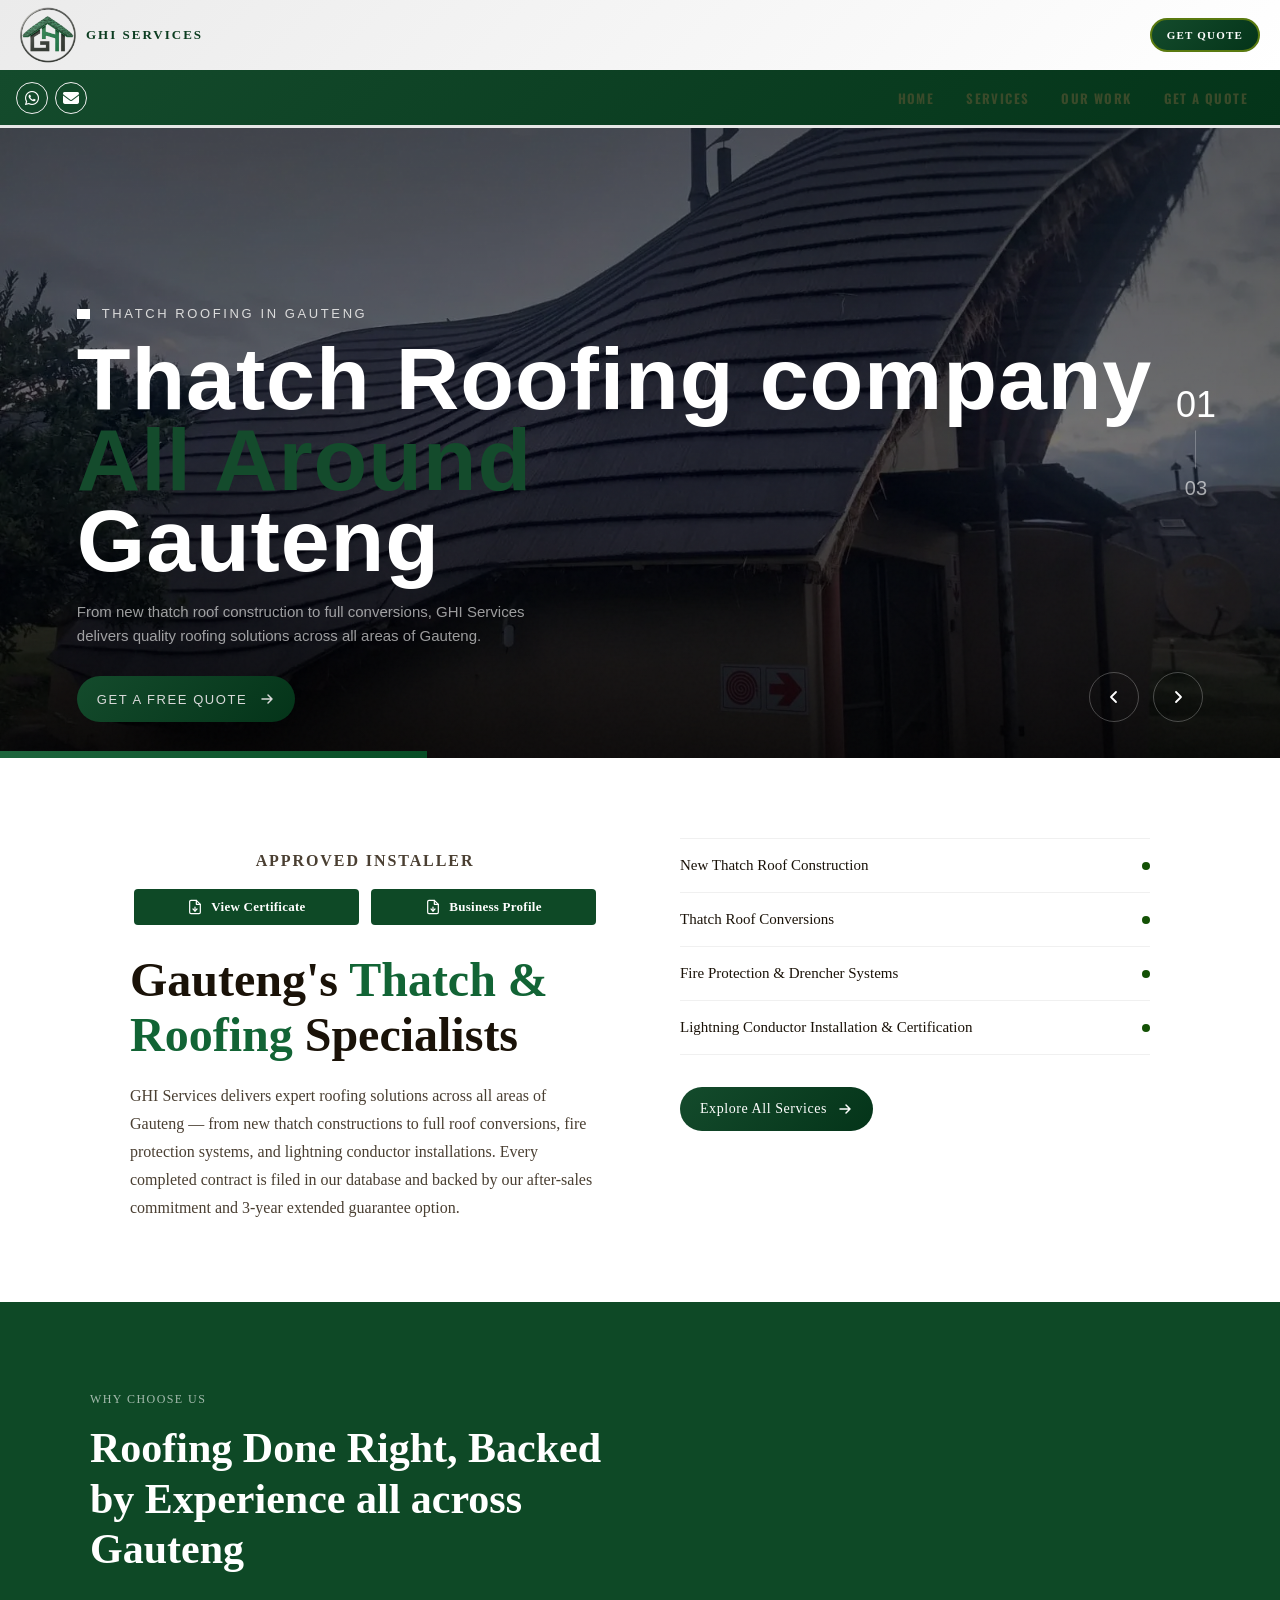
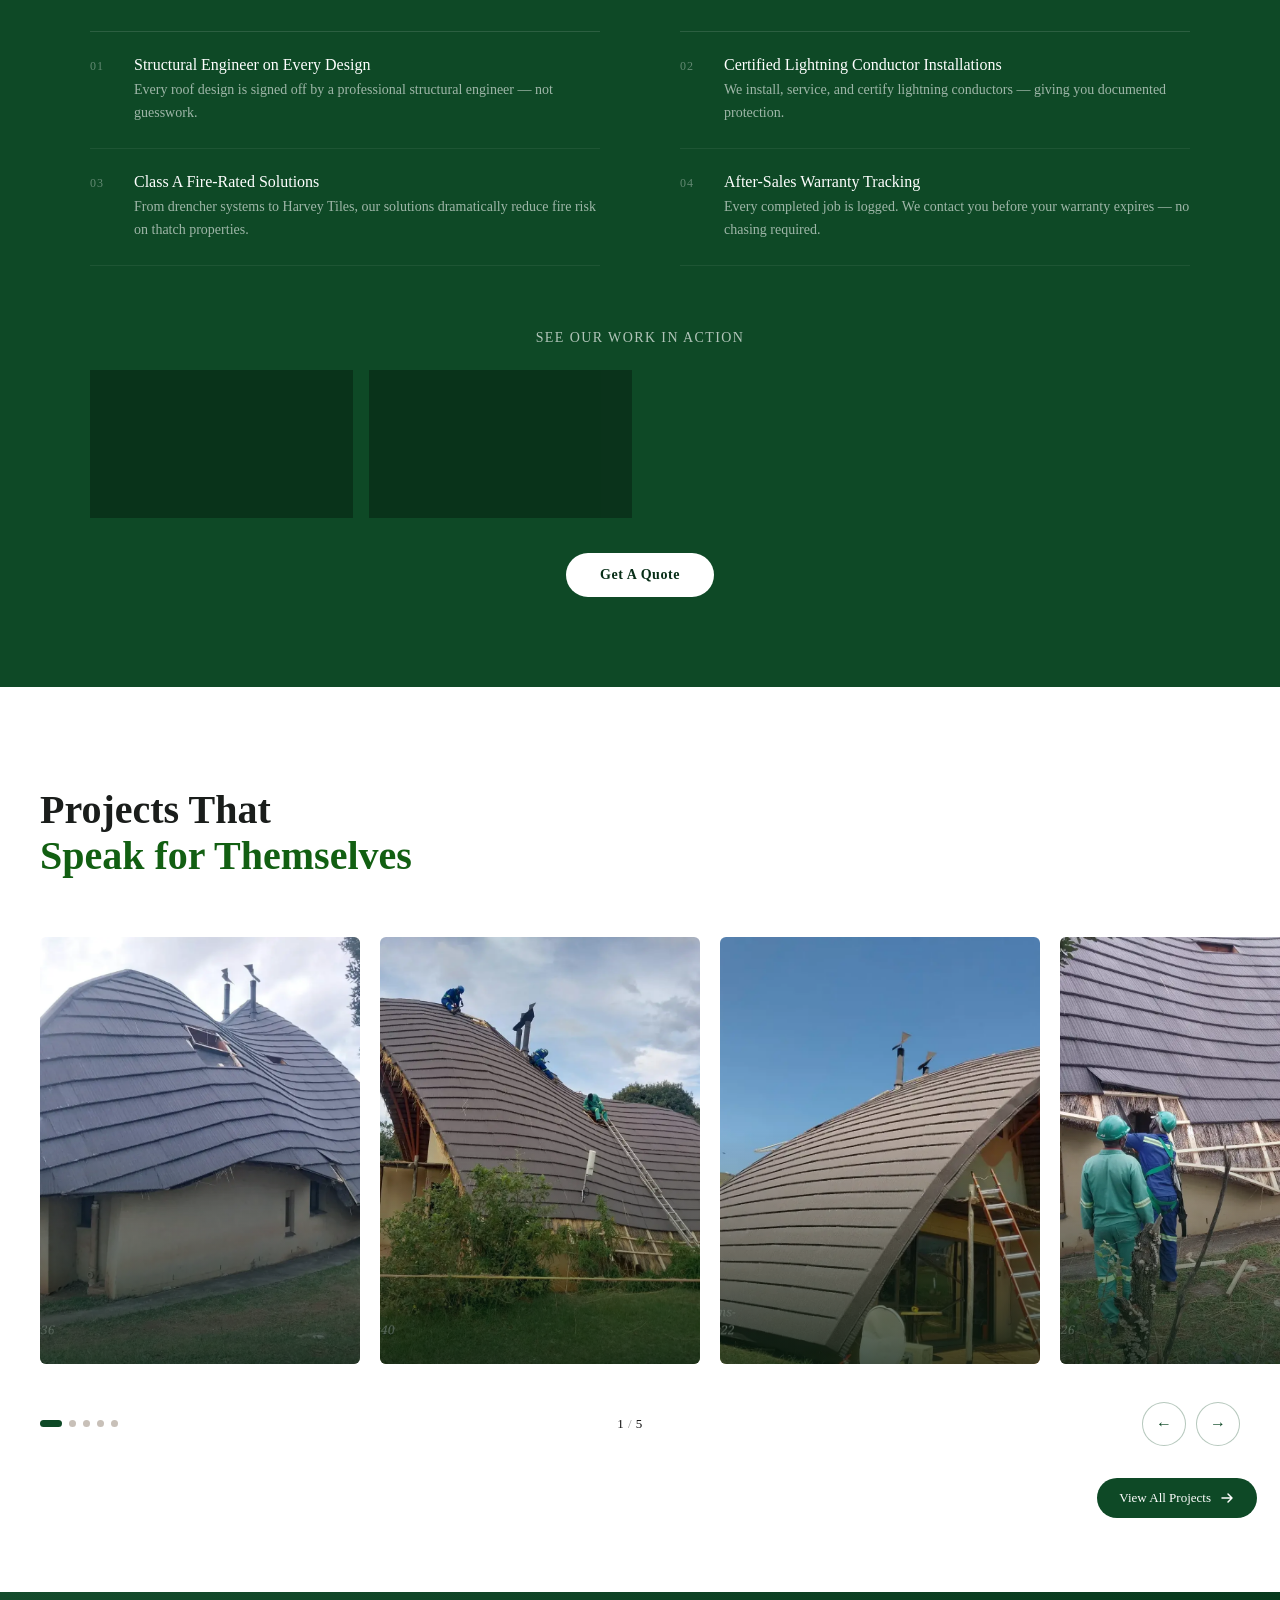
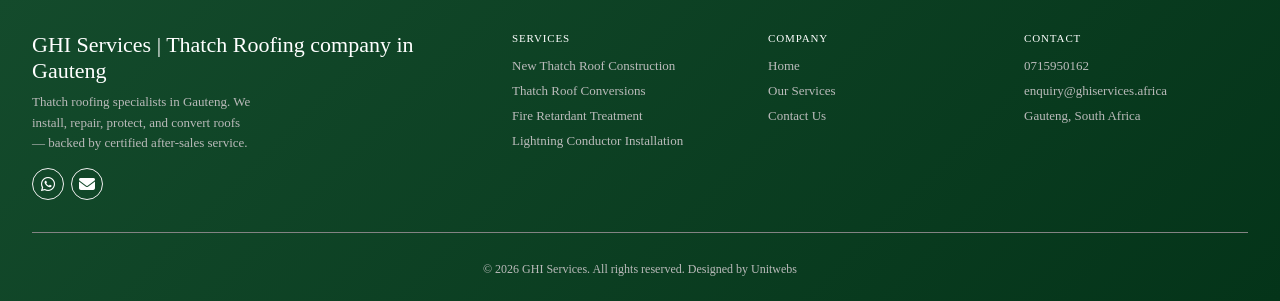
<file: index.html>
<!DOCTYPE html>
<html lang="en">
<head>
<meta charset="UTF-8">
<meta name="viewport" content="width=device-width, initial-scale=1.0">

<title>GHI Services Thatch Roofing in Gauteng | Thatch Roof Installation, Thatch Roof Conversions, Lightning Conductors & Fire Retardant Specialists </title>
<meta name="description" content="GHI Services a 5-Star rated Thatch installation company, certified thatch roofing specialists serving the entire Gauteng province, from Germiston and the East Rand to Sandton, Randburg, Pretoria and beyond. Thatch to Harvey Tiles, Chromadek & concrete tile conversions, lightning conductor installation, and Thatch Marshal 8000 fire retardant. Verified installer. Free quotes: 063 753 0988.">
<meta name="keywords" content="thatch roofing companies in Gauteng, best thatch roofing company in Gauteng, thatch roof conversion Gauteng, thatch to tiles Gauteng, Harvey Thatch Tiles installer Gauteng, Chromadek roof installation Gauteng, lightning conductor installation Gauteng, fire retardant thatch spray Gauteng, verified thatch installer Gauteng, thatch roofing Germiston, thatch roofing Sandton, thatch roofing Randburg, thatch roofing Pretoria, GHI Services">
<meta name="robots" content="index, follow">
<meta name="author" content="GHI Services">
<link rel="canonical" href="https://www.ghiservices.africa/index.html">

<meta name="geo.region" content="ZA-GT">
<meta name="geo.placename" content="Gauteng, South Africa">
<meta name="geo.position" content="-26.2167;28.1667">
<meta name="ICBM" content="-26.2167, 28.1667">

<meta property="og:type" content="website">
<meta property="og:title" content="GHI Services | Best 5-Star Rated Thatch Roofing Company in Gauteng">
<meta property="og:description" content="Certified, verified thatch installer serving all of Gauteng — Germiston, East Rand, Sandton, Randburg, Pretoria and beyond. Thatch conversions, lightning conductors, fire retardant treatment. Call 063 753 0988.">
<meta property="og:url" content="https://www.ghiservices.africa/index.html">
<meta property="og:image" content="https://www.ghiservices.africa/assets/og-image.jpg">
<meta property="og:site_name" content="GHI Services">
<meta property="og:locale" content="en_ZA">

<meta name="twitter:card" content="summary_large_image">
<meta name="twitter:title" content="GHI Services | Thatch Roofing Company in Gauteng">
<meta name="twitter:description" content="5-star rated, certified thatch installer serving all of Gauteng. Call 063 753 0988.">
<meta name="twitter:image" content="https://www.ghiservices.africa/assets/og-image.jpg">

<script type="application/ld+json">
{
  "@context": "https://schema.org",
  "@type": "RoofingContractor",
  "name": "GHI Services",
  "description": "GHI Services is a 5-star rated, certified thatch roof specialist serving the entire Gauteng province. Based in Germiston, we travel throughout Gauteng to convert thatch roofs to Harvey Tiles, Chromadek and concrete tiles, install and service lightning conductors, and apply Thatch Marshal 8000 fire retardant treatment.",
  "url": "https://www.ghiservices.africa",
  "telephone": "+27637530988",
  "priceRange": "$$",
  "address": {
    "@type": "PostalAddress",
    "streetAddress": "7 Robin Street, Elspark",
    "addressLocality": "Germiston",
    "addressRegion": "Gauteng",
    "postalCode": "1428",
    "addressCountry": "ZA"
  },
  "geo": {
    "@type": "GeoCoordinates",
    "latitude": -26.2167,
    "longitude": 28.1667
  },
  "areaServed": [
    {"@type": "City", "name": "Germiston"},
    {"@type": "City", "name": "Boksburg"},
    {"@type": "City", "name": "Kempton Park"},
    {"@type": "City", "name": "Bedfordview"},
    {"@type": "City", "name": "Edenvale"},
    {"@type": "City", "name": "Sandton"},
    {"@type": "City", "name": "Randburg"},
    {"@type": "City", "name": "Kyalami"},
    {"@type": "City", "name": "Boskruin"},
    {"@type": "City", "name": "Rosebank"},
    {"@type": "City", "name": "Melville"},
    {"@type": "City", "name": "Faerie Glen"},
    {"@type": "City", "name": "Zwavelpoort"},
    {"@type": "City", "name": "Mooikloof Equestrian Estate"},
    {"@type": "AdministrativeArea", "name": "Ekurhuleni"},
    {"@type": "AdministrativeArea", "name": "East Rand"},
    {"@type": "AdministrativeArea", "name": "Gauteng"}
  ],
  "serviceType": ["Thatch Roof Conversion", "Thatch Installation", "Lightning Conductor Installation","Fire Retardant Treatment","Home Improvement"],
  "aggregateRating": {
    "@type": "AggregateRating",
    "ratingValue": "5.0",
    "reviewCount": "3",
    "bestRating": "5"
  },
  "hasCredential": {
    "@type": "EducationalOccupationalCredential",
    "credentialCategory": "Approved Installer Certification",
    "name": "Thatch Approved Installer Certificate"
  },
  "sameAs": [
    "https://www.facebook.com/YOUR_PAGE"
   
  ],
  "image": "https://www.ghiservices.africa/assets/og-image.jpg"
}
</script>


<link rel="stylesheet" href="https://cdnjs.cloudflare.com/ajax/libs/font-awesome/6.5.0/css/all.min.css">
<link href="https://fonts.googleapis.com/css2?family=Oswald:wght@500;700&family=Lato:wght@700&display=swap" rel="stylesheet">
<link rel="stylesheet" href="styles.css">

</head>


  
  <!-- all your normal site content -->

  

<!-- TOP BAR -->

<div class="top-bar">
  <div class="brand">
    <div class="logo-wrap">
      <img id="logoImg"
        src="crelog2.png"
        alt="Thee Fellars Logo">
    </div>
    <span class="brand-name">GHI Services</span>
  </div>
  <a href="contact.html" class="get-quote-btn">Get Quote</a>
</div>

<!-- NAV BAR -->
<nav class="nav-bar" id="navBar">
 

<div class="socials">
  <a href="https://wa.me/27715950162" class="social-link" aria-label="WhatsApp" target="_blank">
    <i class="fa-brands fa-whatsapp"></i>
  </a>
  <a href="mailto:enquiry@ghiservices.africa" class="social-link" aria-label="Email">
    <i class="fa-solid fa-envelope"></i>
  </a>
</div>

  <!-- Desktop inline nav -->
  <ul class="desktop-nav">
    <li><a href="index.html">Home</a></li>
    <li><a href="services.html">Services</a></li>
    <li><a href="projects.html">Our Work</a></li>
    <li><a href="contact.html">Get A Quote</a></li>
  </ul>

  <!-- Mobile burger -->
  <button class="burger" id="burger" aria-label="Toggle menu" aria-expanded="false">
    <span></span><span></span><span></span>
  </button>

  <!-- MOBILE DROPDOWN MENU — inside nav so it sticks with it on scroll -->
  <div class="dropdown-menu" id="dropdownMenu" aria-hidden="true">
    <ul>
      <li><a href="index.html">Home</a></li>
      <li><a href="services.html">Services</a></li>
      <li><a href="projects.html">Our Work</a></li>
      <li><a href="contact.html">Get A Quote</a></li>
    </ul>
  </div>
</nav>


<style>


  .main-hero {
    width: 100%;
    font-family: 'DM Sans', sans-serif;
    background: #0a0a0a;
    overflow-x: hidden;
  }

  /* ── HERO WRAPPER ── */
  .meg-hero {
    position: relative;
    width: 100%;
    height: 70vh;
    max-height: 660px;
    min-height: 420px;
    overflow: hidden;
  }

  /* ── EACH SLIDE ── */
  .meg-slide {
    position: absolute;
    inset: 0;
    display: flex;
    align-items: flex-end;
    opacity: 0;
    visibility: hidden;
    transition: opacity 0.6s ease, visibility 0.6s ease;
  }

  .meg-slide.active {
    opacity: 1;
    visibility: visible;
  }

  /* Background */
  .meg-slide-bg {
    position: absolute;
    inset: 0;
    background-size: cover;
    background-position: center;
  }

  /* Gradient overlay */
  .meg-slide-bg::before {
    content: '';
    position: absolute;
    inset: 0;
    background: linear-gradient(
      to bottom,
      rgba(0, 0, 0, 0.636) 0%,
      rgba(0, 0, 0, 0.548) 50%,
      rgba(0, 0, 0, 0.896) 100%
    );
  }

  /* Grain texture */
  .meg-slide-bg::after {
    content: '';
    position: absolute;
    inset: 0;
    background-image: url("data:image/svg+xml,%3Csvg viewBox='0 0 200 200' xmlns='http://www.w3.org/2000/svg'%3E%3Cfilter id='n'%3E%3CfeTurbulence type='fractalNoise' baseFrequency='0.85' numOctaves='4' stitchTiles='stitch'/%3E%3C/filter%3E%3Crect width='100%25' height='100%25' filter='url(%23n)' opacity='0.05'/%3E%3C/svg%3E");
    opacity: 0.35;
    pointer-events: none;
  }

  /* Ken Burns only on active slide */
  .meg-slide.active .meg-slide-bg {
    animation: slowZoom 14s ease-out forwards;
  }

  @keyframes slowZoom {
    from { transform: scale(1.07); }
    to   { transform: scale(1.0); }
  }

  /* ── SLIDE CONTENT ── */
  .meg-slide-content {
    position: relative;
    z-index: 2;
    width: 100%;
    padding: 0 6vw 4vh;
  }

  /* Eyebrow */
  .meg-slide-eyebrow {
    display: flex;
    align-items: center;
    gap: 12px;
    margin-bottom: 18px;
  }

  .meg-slide-rule {
    width: 13px;
    height: 10px;
    background: #ffffff;
    flex-shrink: 0;
  }

  .meg-slide-label {
    font-size: clamp(10px, 1.8vw, 13px);
    font-weight: 500;
    letter-spacing: 0.2em;
    text-transform: uppercase;
    color:rgb(219, 219, 219);
  }

  /* Headline */
  .meg-slide-title {
    font-family: 'Bebas Neue', sans-serif;
    font-size: clamp(42px, 9vw, 88px);
    line-height: 0.92;
    color: #ffffff;
    letter-spacing: 0.01em;
    margin-bottom: 18px;
  }

  .meg-slide-title em {
    display: block;
    color: rgb(20, 75, 44);
    font-style: normal;
  }

  /* Body */
  .meg-slide-desc {
    max-width: 480px;
    font-size: clamp(13px, 1.8vw, 15px);
    font-weight: 300;
    line-height: 1.6;
    color: rgba(255,255,255,0.6);
    margin-bottom: 28px;
  }

  /* ── CTA BUTTON ── */
  .meg-btn-quote {
    position: relative;
    display: inline-flex;
    align-items: center;
    gap: 12px;
    padding: 15px 20px;
    background: linear-gradient(135deg, rgb(20, 75, 44) 0%, rgb(4, 52, 25));
    color: #dadada;
    font-family: 'DM Sans', sans-serif;
    font-size: 13px;
    font-weight: 500;
    letter-spacing: 0.12em;
    text-transform: uppercase;
    border-radius: 35px;
    cursor: pointer;
    overflow: hidden;
    transition: color 0.3s;
    text-decoration: none;
  }

  .meg-btn-quote::before {
    content: '';
    position: absolute;
    inset: 0;
    background: #0a0a0a;
    transform: translateX(-101%);
    transition: transform 0.4s cubic-bezier(0.76, 0, 0.24, 1);
  }

  .meg-btn-quote:hover::before { transform: translateX(0); }
  .meg-btn-quote:hover { color: #c8a96e; }
  .meg-btn-quote span, .meg-btn-quote svg { position: relative; z-index: 1; }
  .meg-btn-quote svg { transition: transform 0.3s; }
  .meg-btn-quote:hover svg { transform: translateX(4px); }

  /* ── ANIMATE IN on active slide ── */
  .meg-slide.active .meg-slide-eyebrow,
  .meg-slide.active .meg-slide-title,
  .meg-slide.active .meg-slide-desc,
  .meg-slide.active .meg-btn-quote {
    animation: fadeUp 0.9s both;
  }

  .meg-slide.active .meg-slide-eyebrow { animation-delay: 0.15s; }
  .meg-slide.active .meg-slide-title   { animation-delay: 0.30s; }
  .meg-slide.active .meg-slide-desc    { animation-delay: 0.45s; }
  .meg-slide.active .meg-btn-quote     { animation-delay: 0.58s; }

  @keyframes fadeUp {
    from { opacity: 0; transform: translateY(22px); }
    to   { opacity: 1; transform: translateY(0); }
  }

  /* ── SHARED NAV (outside slides, bottom-right) ── */
  .meg-nav {
    position: absolute;
    bottom: 4vh;
    right: 6vw;
    z-index: 10;
    display: flex;
    gap: 14px;
    align-items: center;
  }

  .meg-nav-btn {
    width: 50px;
    height: 50px;
    border-radius: 50%;
    border: 1.5px solid rgba(255,255,255,0.25);
    background: transparent;
    color: #ffffff;
    cursor: pointer;
    display: flex;
    align-items: center;
    justify-content: center;
    transition: background 0.3s, border-color 0.3s, transform 0.2s;
  }

  .meg-nav-btn:hover {
    background: #c8a96e;
    border-color: #c8a96e;
    color: #0a0a0a;
    transform: scale(1.08);
  }

  .meg-nav-btn:active { transform: scale(0.96); }

  /* ── SLIDE COUNTER ── */
  .meg-counter {
    position: absolute;
    top: 50%;
    right: 5vw;
    transform: translateY(-50%);
    z-index: 3;
    display: flex;
    flex-direction: column;
    align-items: center;
    gap: 8px;
    pointer-events: none;
  }

  .meg-counter-number {
    font-family: 'Bebas Neue', sans-serif;
    font-size: 36px;
    color: #ffffff;
    line-height: 1;
  }

  .meg-counter-divider {
    width: 1px;
    height: 38px;
    background: rgba(255,255,255,0.25);
  }

  .meg-counter-total {
    font-family: 'Bebas Neue', sans-serif;
    font-size: 20px;
    color: rgba(255,255,255,0.6);
  }

  /* ── PROGRESS BAR ── */
  .meg-progress-bar {
    position: absolute;
    bottom: 0;
    left: 0;
    height: 7px;
    background: linear-gradient(135deg, rgb(29, 101, 60) 0%, rgb(7, 77, 37));
    width: 0%;
    z-index: 4;
  }

  /* ── RESPONSIVE ── */
  @media (max-width: 600px) {
    .meg-counter { display: none; }
    .meg-slide-content { padding: 0 5vw 80px; }
    .meg-nav {
      bottom: 20px;
      right: 5vw;
    }
  }
</style>

<section class="main-hero">
  <section class="meg-hero" id="meg-hero" aria-label="GHI Services Hero">
  
  <!-- SLIDE 1 -->
  <article class="meg-slide active" data-index="0" aria-label="Slide 1 of 3">
    <div class="meg-slide-bg"
      style="background-image: url('first/IMG-20260423-WA0006.webp');"
      role="img" aria-label="Thatch roofing construction by GHI Services in Gauteng"></div>
    <div class="meg-slide-content">
      <div class="meg-slide-eyebrow">
        <div class="meg-slide-rule"></div>
        <span class="meg-slide-label">Thatch Roofing in Gauteng<span>
      </div>
      <h1 class="meg-slide-title">
        Thatch Roofing company<br>
        <em>All Around</em>
        Gauteng
      </h1>
      <p class="meg-slide-desc">
        From new thatch roof construction to full conversions, GHI Services
        delivers quality roofing solutions across all areas of Gauteng.
      </p>
      <a href="contact.html" class="meg-btn-quote">
        <span>Get a Free Quote</span>
        <svg width="16" height="16" viewBox="0 0 16 16" fill="none"><path d="M3 8H13M13 8L9 4M13 8L9 12" stroke="currentColor" stroke-width="1.5" stroke-linecap="round" stroke-linejoin="round"/></svg>
      </a>
    </div>
  </article>
  
  <!-- SLIDE 2 -->
  <article class="meg-slide" data-index="1" aria-label="Slide 2 of 3">
    <div class="meg-slide-bg"
      style="background-image: url('first/IMG-20260423-WA0012.webp');"
      role="img" aria-label="Thatch roof fire retardant treatment in Gauteng"></div>
    <div class="meg-slide-content">
      <div class="meg-slide-eyebrow">
        <div class="meg-slide-rule"></div>
        <span class="meg-slide-label">Fire Protection</span>
      </div>
      <h2 class="meg-slide-title">
        Protect What<br>
        <em>Matters</em>
        Most
      </h2>
      <p class="meg-slide-desc">
        Certified Thatch Marshal 8000 fire retardant application and rational
        fire designs keeping your home and family safe.
      </p>
      <a href="contact.html" class="meg-btn-quote">
        <span>Get a Free Quote</span>
        <svg width="16" height="16" viewBox="0 0 16 16" fill="none"><path d="M3 8H13M13 8L9 4M13 8L9 12" stroke="currentColor" stroke-width="1.5" stroke-linecap="round" stroke-linejoin="round"/></svg>
      </a>
    </div>
  </article>
  
  <!-- SLIDE 3 -->
  <article class="meg-slide" data-index="2" aria-label="Slide 3 of 3">
    <div class="meg-slide-bg"
      style="background-image: url('first/IMG-20260423-WA0019.webp');"
      role="img" aria-label="Lightning conductor installation on thatch roof in Gauteng"></div>
    <div class="meg-slide-content">
      <div class="meg-slide-eyebrow">
        <div class="meg-slide-rule"></div>
        <span class="meg-slide-label">Lightning Protection</span>
      </div>
      <h2 class="meg-slide-title">
        Certified from<br>
        <em>Installation</em>
        to Inspection
      </h2>
      <p class="meg-slide-desc">
        Full lightning conductor installation, servicing, and certification,
        protecting your structure and electrical systems from strikes.
      </p>
      <a href="contact.html" class="meg-btn-quote">
        <span>Get a Free Quote</span>
        <svg width="16" height="16" viewBox="0 0 16 16" fill="none"><path d="M3 8H13M13 8L9 4M13 8L9 12" stroke="currentColor" stroke-width="1.5" stroke-linecap="round" stroke-linejoin="round"/></svg>
      </a>
    </div>
  </article>
  
  <!-- Single shared nav — bottom right, outside all slides -->
  <nav class="meg-nav" aria-label="Slider navigation">
    <button class="meg-nav-btn" id="prevBtn" aria-label="Previous slide">
      <svg width="18" height="18" viewBox="0 0 18 18" fill="none"><path d="M11 4L6 9L11 14" stroke="currentColor" stroke-width="1.8" stroke-linecap="round" stroke-linejoin="round"/></svg>
    </button>
    <button class="meg-nav-btn" id="nextBtn" aria-label="Next slide">
      <svg width="18" height="18" viewBox="0 0 18 18" fill="none"><path d="M7 4L12 9L7 14" stroke="currentColor" stroke-width="1.8" stroke-linecap="round" stroke-linejoin="round"/></svg>
    </button>
  </nav>
  
  <!-- Slide counter -->
  <div class="meg-counter" aria-hidden="true">
    <span class="meg-counter-number" id="counterCurrent">01</span>
    <div class="meg-counter-divider"></div>
    <span class="meg-counter-total">03</span>
  </div>
  
  <!-- Progress bar -->
  <div class="meg-progress-bar" id="progressBar" aria-hidden="true"></div>
  
  </section>
  </section>


<script>
const slides   = Array.from(document.querySelectorAll('.meg-slide'));
const counter  = document.getElementById('counterCurrent');
const progress = document.getElementById('progressBar');
const TOTAL    = slides.length;
let current    = 0;
let autoTimer;

function pad(n) { return String(n + 1).padStart(2, '0'); }

function goTo(index) {
  slides[current].classList.remove('active');
  current = ((index % TOTAL) + TOTAL) % TOTAL;
  slides[current].classList.add('active');
  counter.textContent = pad(current);

  // Reset & animate progress bar
  progress.style.transition = 'none';
  progress.style.width = '0%';
  void progress.offsetWidth; // force reflow
  progress.style.transition = 'width 10s linear';
  progress.style.width = ((current + 1) / TOTAL * 100) + '%';
}

function changeSlide(dir) {
  clearInterval(autoTimer);
  goTo(current + dir);
  startAuto();
}

function startAuto() {
  autoTimer = setInterval(() => goTo(current + 1), 13000);
}

document.getElementById('prevBtn').addEventListener('click', () => changeSlide(-1));
document.getElementById('nextBtn').addEventListener('click', () => changeSlide(1));

document.addEventListener('keydown', e => {
  if (e.key === 'ArrowLeft')  changeSlide(-1);
  if (e.key === 'ArrowRight') changeSlide(1);
});

// Kick off
goTo(0);
startAuto();
</script>






























<style>
  .about {
    padding: 20px 20px;
    max-width: 1100px;
    margin: 0 auto;
  }

  .about-inner {
    display: flex;
    flex-direction: column;
    gap: 32px;
  }

  .about h2 {
    font-family: 'Playfair Display', serif;
    font-size: clamp(32px, 7vw, 48px);
    line-height: 1.15;
    color: #1a1208;
    margin-bottom: 20px;
  }

  .about h2 span {
    color: rgb(18, 100, 53);
  }

  .about p {
    font-size: 16px;
    line-height: 1.75;
    color: #4a3f32;
  }

  .service-list {
    display: flex;
    flex-direction: column;
    gap: 0;
    border-top: 1px solid #c4c4c440;
  }

  .service-item {
    display: flex;
    align-items: center;
    justify-content: space-between;
    padding: 18px 0;
    border-bottom: 1px solid #c4c4c440;
    font-size: 15px;
    font-weight: 500;
    color: #1a1208;
  }

  .service-item .dot {
    width: 8px;
    height: 8px;
    border-radius: 50%;
    background: #135105;
    flex-shrink: 0;
  }

  .about-cta {
    margin-top: 32px;
  }

  .about-cta a {
    display: inline-flex;
    align-items: center;
    gap: 10px;
    background: linear-gradient(135deg, rgb(20, 75, 44) 0%, rgb(4, 52, 25));
    color: #fff;
    text-decoration: none;
    font-size: 14px;
    font-weight: 500;
    letter-spacing: 0.04em;
    padding: 14px 20px;
    transition: background 0.2s;
    border-radius: 30px;
  }

  .about-cta a:hover {
    background: #6e4a13;
  }



  /* ── DESKTOP: two columns ── */
  @media (min-width: 768px) {
    .about {
      padding: 80px 40px;
    }

    .about-inner {
      flex-direction: row;
      gap: 80px;
      align-items: flex-start;
    }

    .about-left {
      flex: 1;
      position: sticky;
      top: 40px;
    }

    .about-right {
      flex: 1;
    }
  }
</style>

<section class="about">
  <div class="about-inner">

    

    <div class="about-left">

<!-- ============================================
     GHI SERVICES — CERTIFICATE SECTION
     Paste this section into your page where needed.
     Replace "certificate.pdf" with your actual PDF filename/path.
============================================ -->

<section class="ghi-cert-section">

  <div class="ghi-cert-inner">

      <p class="ghi-cert-label">Approved Installer</p>

      <div class="ghi-cert-grid">

          <a class="ghi-cert-btn" href="SKM_C55826042014250.pdf" target="_blank" rel="noopener">
              <svg class="ghi-cert-icon" xmlns="http://www.w3.org/2000/svg" viewBox="0 0 24 24" fill="none" stroke="currentColor" stroke-width="1.8" stroke-linecap="round" stroke-linejoin="round">
                  <path d="M14 2H6a2 2 0 0 0-2 2v16a2 2 0 0 0 2 2h12a2 2 0 0 0 2-2V8z"/>
                  <polyline points="14 2 14 8 20 8"/>
                  <line x1="12" y1="18" x2="12" y2="12"/>
                  <polyline points="9 15 12 18 15 15"/>
              </svg>
              View Certificate
          </a>

          <a class="ghi-cert-btn" href="GHI Services_profile.pdf" target="_blank" rel="noopener">
              <svg class="ghi-cert-icon" xmlns="http://www.w3.org/2000/svg" viewBox="0 0 24 24" fill="none" stroke="currentColor" stroke-width="1.8" stroke-linecap="round" stroke-linejoin="round">
                  <path d="M14 2H6a2 2 0 0 0-2 2v16a2 2 0 0 0 2 2h12a2 2 0 0 0 2-2V8z"/>
                  <polyline points="14 2 14 8 20 8"/>
                  <line x1="12" y1="18" x2="12" y2="12"/>
                  <polyline points="9 15 12 18 15 15"/>
              </svg>
              Business Profile
          </a>

      </div>

  </div>

</section>


<style>
/* ---- CERTIFICATE SECTION ---- */
.ghi-cert-section {
  background: #fff;
  padding: 9px 4px;
  text-align: center;
}

.ghi-cert-inner {
  max-width: 620px;
  margin: 0 auto;
}

.ghi-cert-label {
  font-size: 12px;
  font-weight: 600;
  letter-spacing: 0.12em;
  text-transform: uppercase;
  color: #0e4926;
  margin: 0 0 14px;
}

.ghi-cert-heading {
  font-size: clamp(28px, 5vw, 42px);
  font-weight: 700;
  color: #111;
  margin: 0 0 18px;
  line-height: 1.15;
}

.ghi-cert-sub {
  font-size: 16px;
  color: #555;
  line-height: 1.7;
  margin: 0 0 40px;
}

/* ---- BUTTON GRID ---- */
.ghi-cert-grid {
  display: grid;
  grid-template-columns: 1fr 1fr;
  gap: 12px;
}

/* ---- BUTTON ---- */
.ghi-cert-btn {
  display: inline-flex;
  align-items: center;
  justify-content: center;
  gap: 8px;
  background: #0e4926;
  color: #fff;
  font-size: 13px;
  font-weight: 600;
  letter-spacing: 0.02em;
  padding: 10px 14px;
  border: none;
  border-radius: 4px;
  cursor: pointer;
  transition: background 0.2s ease, transform 0.15s ease;
  text-decoration: none;
  white-space: nowrap;
}

.ghi-cert-btn:hover {
  background: #126435;
  transform: translateY(-2px);
}

.ghi-cert-btn:active {
  transform: translateY(0);
}

.ghi-cert-icon {
  width: 16px;
  height: 16px;
  flex-shrink: 0;
}

/* ---- MOBILE ---- */
@media (max-width: 600px) {
  .ghi-cert-section {
      padding: 30px 16px;
  }

  .ghi-cert-btn {
      font-size: 11px;
      padding: 9px 8px;
      gap: 6px;
  }

  .ghi-cert-icon {
      width: 14px;
      height: 14px;
  }
}

/* ---- VERY SMALL SCREENS ---- */
@media (max-width: 360px) {
  .ghi-cert-btn {
      font-size: 10px;
      padding: 8px 6px;
  }
}
</style>


<br>

      <h2>Gauteng's <span>Thatch & Roofing</span> Specialists</h2>
      <p>
        GHI Services delivers expert roofing solutions across all areas of Gauteng — from new thatch constructions to full roof conversions, fire protection systems, and lightning conductor installations. Every completed contract is filed in our database and backed by our after-sales commitment and 3-year extended guarantee option.
      </p>
    </div>

    <div class="about-right">
      <div class="service-list">
        <div class="service-item">
          <span>New Thatch Roof Construction</span>
          <div class="dot"></div>
        </div>
        <div class="service-item">
          <span>Thatch Roof Conversions</span>
          <div class="dot"></div>
        </div>
        <div class="service-item">
          <span>Fire Protection & Drencher Systems</span>
          <div class="dot"></div>
        </div>
        <div class="service-item">
          <span>Lightning Conductor Installation & Certification</span>
          <div class="dot"></div>
        </div>
      </div>

      <div class="about-cta">
        <a href="services.html">Explore All Services 
        <svg width="16" height="16" viewBox="0 0 16 16" fill="none"><path d="M3 8H13M13 8L9 4M13 8L9 12" stroke="currentColor" stroke-width="1.5" stroke-linecap="round" stroke-linejoin="round"/></svg>
        </a>
      </div>
    </div>

  </div>
</section>



<style>



  .get{

    display: inline-flex;
    align-items: center;
    gap: 5px;
    background: #fff;
    color: rgb(7, 45, 22);
    text-decoration: none;
    font-size: 14px;
    font-weight: 800;
    letter-spacing: 0.04em;
    padding: 14px 34px;
    border-radius: 30px;

  }

  .why {
    background: rgb(14, 73, 38);
    padding: 70px 23px;
  }

  .why-inner {
    max-width: 1100px;
    margin: 0 auto;
  }

  /* ── LABEL ── */
  .sec-label {
    display: flex;
    align-items: center;
    gap: 12px;
    font-size: 12px;
    font-weight: 500;
    letter-spacing: 0.12em;
    text-transform: uppercase;
    color: rgba(255, 255, 255, 0.622);
    margin-bottom: 16px;
  }



  /* ── HEADING ── */
  .why h2 {
    font-family: 'Playfair Display', serif;
    font-size: clamp(28px, 6vw, 42px);
    line-height: 1.2;
    color: #fff;
    margin-bottom: 56px;
    max-width: 520px;
  }

  /* ── POINTS ── */
  .why-points {
    display: grid;
    grid-template-columns: 1fr;
    gap: 0;
    margin-bottom: 64px;
  }

  .why-point {
    display: flex;
    gap: 20px;
    align-items: flex-start;
    padding: 24px 0;
    border-bottom: 1px solid rgba(255, 255, 255, 0.068);
  }

  .why-point:first-child {
    border-top: 1px solid rgba(255,255,255,0.12);
  }

  .why-point-number {
    font-size: 12px;
    font-weight: 500;
    color: rgba(255,255,255,0.35);
    letter-spacing: 0.08em;
    margin-top: 3px;
    flex-shrink: 0;
    width: 24px;
  }

  .why-point-text h3 {
    font-size: 16px;
    font-weight: 500;
    color: #fff;
    margin-bottom: 4px;
  }

  .why-point-text p {
    font-size: 14px;
    line-height: 1.65;
    color: rgba(255,255,255,0.6);
  }

  /* ── VIDEO DIVIDER ── */
  .video-divider {
    display: flex;
    align-items: center;
    gap: 16px;
    margin-bottom: 24px;
  }

  .video-divider span {
    font-size: 14px;
    font-weight: 500;
    letter-spacing: 0.1em;
    text-transform: uppercase;
    color: rgba(255, 255, 255, 0.677);
    white-space: nowrap;
  }

  .video-divider::before,
  .video-divider::after {
    content: '';
    flex: 1;
    height: 1px;
  
  }

  /* ── VIDEOS ── */
  .video-grid {
    display: grid;
    grid-template-columns: 1fr;
    gap: 16px;
  }

  .video-wrap {
    position: relative;
    width: 100%;
    aspect-ratio: 16 / 9;
    overflow: hidden;
    background: rgba(0,0,0,0.3);
  }

  .video-wrap video {
    position: absolute;
    inset: 0;
    width: 100%;
    height: 100%;
    object-fit: cover;
    display: block;
  }

  .video-overlay {
    position: absolute;
    inset: 0;
    background: rgba(10, 54, 28, 0.82);
    display: flex;
    align-items: center;
    justify-content: center;
    cursor: pointer;
    transition: opacity 0.3s;
  }

  .video-overlay.hidden {
    opacity: 0;
    pointer-events: none;
  }

  .play-btn {
    width: 64px;
    height: 64px;
    border-radius: 50%;
    border: 2px solid rgba(255,255,255,0.6);
    display: flex;
    align-items: center;
    justify-content: center;
    transition: border-color 0.2s, transform 0.2s;
  }

  .video-overlay:hover .play-btn {
    border-color: #fff;
    transform: scale(1.08);
  }

  .play-btn i {
    font-size: 22px;
    color: #fff;
    line-height: 1;
  }


  /* ── DESKTOP ── */
  @media (min-width: 768px) {
    .why {
      padding: 90px 40px;
    }

    .why-points {
      grid-template-columns: repeat(2, 1fr);
      gap: 0 80px;
    }

    .why-point:nth-child(1),
    .why-point:nth-child(2) {
      border-top: 1px solid rgba(255,255,255,0.12);
    }

    .video-grid {
      grid-template-columns: repeat(2, 1fr);
    }
  }
</style>


<section class="why">
  <div class="why-inner">

    <div class="sec-label">Why Choose Us</div>
    <h2>Roofing Done Right, Backed by Experience all across Gauteng</h2>

    <div class="why-points">

      <div class="why-point">
        <span class="why-point-number">01</span>
        <div class="why-point-text">
          <h3>Structural Engineer on Every Design</h3>
          <p>Every roof design is signed off by a professional structural engineer — not guesswork.</p>
        </div>
      </div>

      <div class="why-point">
        <span class="why-point-number">02</span>
        <div class="why-point-text">
          <h3>Certified Lightning Conductor Installations</h3>
          <p>We install, service, and certify lightning conductors — giving you documented protection.</p>
        </div>
      </div>

      <div class="why-point">
        <span class="why-point-number">03</span>
        <div class="why-point-text">
          <h3>Class A Fire-Rated Solutions</h3>
          <p>From drencher systems to Harvey Tiles, our solutions dramatically reduce fire risk on thatch properties.</p>
        </div>
      </div>

      <div class="why-point">
        <span class="why-point-number">04</span>
        <div class="why-point-text">
          <h3>After-Sales Warranty Tracking</h3>
          <p>Every completed job is logged. We contact you before your warranty expires — no chasing required.</p>
        </div>
      </div>

    </div>

    <div class="video-divider">
      <span>See Our Work in Action</span>
    </div>

    <div class="video-grid">

      <div class="video-grid">

        <div class="video-wrap" style="position:relative; padding-bottom:56.368%; height:0;">
          <iframe
            src="https://streamable.com/e/qap56m"
            allow="fullscreen"
            allowfullscreen
            style="position:absolute; top:0; left:0; width:100%; height:100%; border:none;">
          </iframe>
        </div>
  
        <div class="video-wrap" style="position:relative; padding-bottom:56.368%; height:0;">
          <iframe
            src="https://streamable.com/e/4bjs3r"
            allow="fullscreen"
            allowfullscreen
            style="position:absolute; top:0; left:0; width:100%; height:100%; border:none;">
          </iframe>
        </div>
  
      </div>

  

    </div>

  </div>





<div style="text-align: center; margin-top: 35px;">
  <a class="get" href="contact.html">
    Get A Quote
  </a>
</div>

</div>
</section>
</section>




























<style>

  /* ── SECTION ── */
  .projects {
    padding: 30px 0 60px;
    overflow: hidden;
  }

  /* ── HEADER ── */
  .projects-header {
    padding: 0 23px;
    margin-bottom: 40px;
  }

  .section-label {
    font-size: 11px;
    font-weight: 500;
    letter-spacing: 0.14em;
    text-transform: uppercase;
    color: rgb(18, 100, 53);
    margin-bottom: 10px;
    display: flex;
    align-items: center;
    gap: 10px;
  }

  .section-label::before {
    content: '';
    width: 28px;
    height: 2px;
    background: rgb(18, 100, 53);
    display: block;
  }

  .projects-header h2 {

    font-size: clamp(26px, 6vw, 40px);
    line-height: 1.15;
    color: #111;
  }
  .enu{
    color:rgb(18, 95, 18);
  }

  .projects-header h2 {

    color: rgb(26, 29, 27);
  }

  .view-all-btn {
    flex-shrink: 0;
    margin-left: 20px;
    margin-bottom: 4px;
    display: inline-flex;
    align-items: center;
    gap: 8px;
    font-size: 13px;
    font-weight: 500;
    color: #fff;
    background: rgb(14, 73, 38);
    text-decoration: none;
    padding: 12px 22px;
    border-radius: 30px;
    transition: background 0.2s;
    white-space: nowrap;
  }

  .view-all-btn:hover { background: rgb(10, 54, 28); }


  /* ── TRACK ── */
  .carousel-track {
    display: flex;
    gap: 14px;
    overflow-x: auto;
    scroll-snap-type: x mandatory;
    -webkit-overflow-scrolling: touch;
    scrollbar-width: none;
    padding: 10px 23px 10px;
    scroll-padding-left: 23px;
  }

  .carousel-track::-webkit-scrollbar { display: none; }

  /* ── SLIDE ── */
  .slide {
    flex-shrink: 0;
    scroll-snap-align: start;
    width: 72vw;
    max-width: 360px;
    position: relative;
    border-radius: 6px;
    overflow: hidden;
    cursor: pointer;
  }

  .slide-img-wrap {
    width: 100%;
    aspect-ratio: 3 / 4;
    overflow: hidden;
    position: relative;
  }

  .slide img {
    width: 100%;
    height: 100%;
    object-fit: cover;
    display: block;
    transition: transform 0.5s ease;
  }

  .slide:hover img {
    transform: scale(1.06);
  }

  /* dark gradient overlay */
  .slide-img-wrap::after {
    content: '';
    position: absolute;
    inset: 0;
    background: linear-gradient(to top, rgba(5, 25, 12, 0.75) 0%, transparent 55%);
  }

  /* slide bottom content */
  .slide-info {
    position: absolute;
    bottom: 0;
    left: 0;
    right: 0;
    padding: 20px 18px;
    z-index: 2;
  }

  .slide-tag {
    display: inline-block;
    font-size: 10px;
    font-weight: 500;
    letter-spacing: 0.1em;
    text-transform: uppercase;
    color: rgba(255,255,255,0.65);
    margin-bottom: 6px;
  }

  .slide-title {
    font-family: 'Playfair Display', serif;
    font-size: 18px;
    color: #fff;
    line-height: 1.2;
  }

  /* ── FOOTER: dots + counter ── */
  .carousel-footer {
    display: flex;
    align-items: center;
    justify-content: space-between;
    padding: 24px 23px 0;
  }

  .dots {
    display: flex;
    gap: 7px;
    align-items: center;
  }

  .dot {
    width: 7px;
    height: 7px;
    border-radius: 999px;
    background: #c8c0b8;
    border: none;
    cursor: pointer;
    transition: width 0.35s, background 0.35s;
    padding: 0;
  }

  .dot.active {
    width: 22px;
    background: rgb(14, 73, 38);
  }

  .slide-counter {
    font-size: 13px;
    color: #999;
    font-weight: 500;
    letter-spacing: 0.04em;
  }

  .slide-counter span {
    color: #111;
  }

  /* ── NAV BUTTONS (desktop only) ── */
  .carousel-nav {
    display: none;
    gap: 10px;
  }

  .nav-btn {
    width: 44px;
    height: 44px;
    border-radius: 50%;
    border: 1.5px solid rgba(14, 73, 38, 0.3);
    background: #fff;
    color: rgb(14, 73, 38);
    font-size: 16px;
    cursor: pointer;
    display: flex;
    align-items: center;
    justify-content: center;
    transition: background 0.2s, border-color 0.2s, color 0.2s;
  }

  .nav-btn:hover {
    background: rgb(14, 73, 38);
    color: #fff;
    border-color: rgb(14, 73, 38);
  }

  .nav-btn:disabled {
    opacity: 0.3;
    cursor: default;
    pointer-events: none;
  }
  @media (min-width: 768px) {
    .projects { padding: 100px 0 70px; }

    .projects-header {
      padding: 0 40px;
      margin-bottom: 48px;
    }

    .carousel-track {
      padding: 10px 40px 10px;
      gap: 20px;
      scroll-padding-left: 40px;
    }

    .slide {
      width: 26vw;
      max-width: 320px;
    }

    .carousel-footer {
      padding: 28px 40px 0;
    }

    .carousel-nav {
      display: flex;
    }
  }
</style>


<section class="projects">

  <div class="projects-header">
    <div>
      <h2>Projects That<br> <p class="enu">Speak for Themselves</p></h2>
    </div>
  </div>

  <div class="carousel-track" id="track">

    <div class="slide">
      <div class="slide-img-wrap">
        <img src="first/IMG-20260423-WA0005.webp" alt="New Thatch Roof in Gauteng">
      </div>
      <div class="slide-info">
        <span class="slide-tag"></span>
        <div class="slide-title"></div>
      </div>
    </div>

    <div class="slide">
      <div class="slide-img-wrap">
        <img src="first/IMG-20260423-WA0007.webp" alt="Harvey Tile Conversion in Gauteng">
      </div>
      <div class="slide-info">
        <span class="slide-tag"></span>
        <div class="slide-title"></div>
      </div>
    </div>

    <div class="slide">
      <div class="slide-img-wrap">
        <img src="first/IMG-20260423-WA0010.webp" alt="Lightning Conductor in Gauteng by GHI Services">
      </div>
      <div class="slide-info">
        <span class="slide-tag"></span>
        <div class="slide-title"></div>
      </div>
    </div>

    <div class="slide">
      <div class="slide-img-wrap">
        <img src="first/IMG-20260423-WA0004.webp" alt="Thatch Fire Protection in Gauteng">
      </div>
      <div class="slide-info">
        <span class="slide-tag"></span>
        <div class="slide-title"></div>
      </div>
    </div>

    <div class="slide">
      <div class="slide-img-wrap">
        <img src="first/IMG-20260423-WA0015.webp" alt="Thatch Repairs by GHI Services in Gauteng">
      </div>
      <div class="slide-info">
        <span class="slide-tag"></span>
        <div class="slide-title"></div>
      </div>
    </div>

  </div>

  <div class="carousel-footer">
    <div class="dots" id="dots"></div>
    <div class="slide-counter"><span id="current">1</span> / <span id="total"></span></div>
    <div class="carousel-nav">
      <button class="nav-btn" id="prevBtn">&#8592;</button>
      <button class="nav-btn" id="nextBtn">&#8594;</button>
    </div>
  </div>

  <div style="padding: 32px 23px 0; display: flex; justify-content: flex-end;">
    <a href="projects.html" class="view-all-btn">View All Projects
    <svg width="16" height="16" viewBox="0 0 16 16" fill="none"><path d="M3 8H13M13 8L9 4M13 8L9 12" stroke="currentColor" stroke-width="1.5" stroke-linecap="round" stroke-linejoin="round"/></svg>
    </a>
  </div>

</section>

<script>
  const projectTrack = document.getElementById('track');
  const projectSlides = projectTrack.querySelectorAll('.slide');
  const dotsContainer = document.getElementById('dots');
  const currentEl = document.getElementById('current');
  const totalEl = document.getElementById('total');
  const prevBtn = document.getElementById('prevBtn');
  const nextBtn = document.getElementById('nextBtn');

  totalEl.textContent = projectSlides.length;

  // build dots
  projectSlides.forEach((_, i) => {
    const dot = document.createElement('button');
    dot.classList.add('dot');
    if (i === 0) dot.classList.add('active');
    dot.addEventListener('click', () => {
      projectSlides[i].scrollIntoView({ behavior: 'smooth', block: 'nearest', inline: 'start' });
    });
    dotsContainer.appendChild(dot);
  });

  const allDots = dotsContainer.querySelectorAll('.dot');

  function updateUI(index) {
    allDots.forEach(d => d.classList.remove('active'));
    if (allDots[index]) allDots[index].classList.add('active');
    currentEl.textContent = index + 1;
    prevBtn.disabled = index === 0;
    nextBtn.disabled = index === projectSlides.length - 1;
  }

  updateUI(0);

  prevBtn.addEventListener('click', () => {
    const slideWidth = projectSlides[0].offsetWidth + 20;
    projectTrack.scrollBy({ left: -slideWidth, behavior: 'smooth' });
  });

  nextBtn.addEventListener('click', () => {
    const slideWidth = projectSlides[0].offsetWidth + 20;
    projectTrack.scrollBy({ left: slideWidth, behavior: 'smooth' });
  });

  projectTrack.addEventListener('scroll', () => {
    const slideWidth = projectSlides[0].offsetWidth + 14;
    const index = Math.min(Math.round(projectTrack.scrollLeft / slideWidth), projectSlides.length - 1);
    updateUI(index);
  });
</script>






<footer class="footer">

  <!-- Top: Brand + Nav Columns -->
  <div class="footer__top">

    <!-- Brand -->
    <div class="footer__brand">
      <h2>GHI Services | Thatch Roofing company in Gauteng</h2>
      <p>Thatch roofing specialists in Gauteng. We install, repair, protect, and convert roofs — backed by certified after-sales service.</p>
      <div class="footer__social">
        <div class="socials">
          <a href="https://wa.me/27715950162" class="social-link" aria-label="WhatsApp" target="_blank">
            <i class="fa-brands fa-whatsapp"></i>
          </a>
          <a href="mailto:enquiry@ghiservices.africa" class="social-link" aria-label="Email">
            <i class="fa-solid fa-envelope"></i>
          </a>
        </div>

      </div>
    </div>

    <!-- Services -->
    <div class="footer__col">
      <h4>Services</h4>
      <a href="services.html">New Thatch Roof Construction</a>
      <a href="services.html">Thatch Roof Conversions</a>
      <a href="services.html">Fire Retardant Treatment</a>
      <a href="services.html">Lightning Conductor Installation</a>
    </div>

    <!-- Company -->
    <div class="footer__col">
      <h4>Company</h4>
      <a href="index.html">Home</a>
      <a href="services.html">Our Services</a>
      <a href="contact.html">Contact Us</a>
    </div>

    <!-- Contact -->
    <div class="footer__col">
      <h4>Contact</h4>
      <a href="tel:0715950162">0715950162</a>
      <a href="mailto:enquiry@ghiservices.africa">enquiry@ghiservices.africa</a>
      <a href="#">Gauteng, South Africa</a>
    </div>

  </div>
  <!-- /footer__top -->

  <!-- Bottom Bar -->
  <div class="footer__bottom">
    <div class="footer__bottom-links">
    </div>
    <span class="footer__copyright">&copy; 2026 GHI Services. All rights reserved. Designed by Unitwebs</span>
  </div>
  <!-- /footer__bottom -->

</footer>




<script>
    setTimeout(() => {
      document.body.style.visibility = 'visible';
    }, 15000); // 15000ms = 15 seconds
  </script>



<script src="scripts.js"></script>
</body>
</html>
</file>
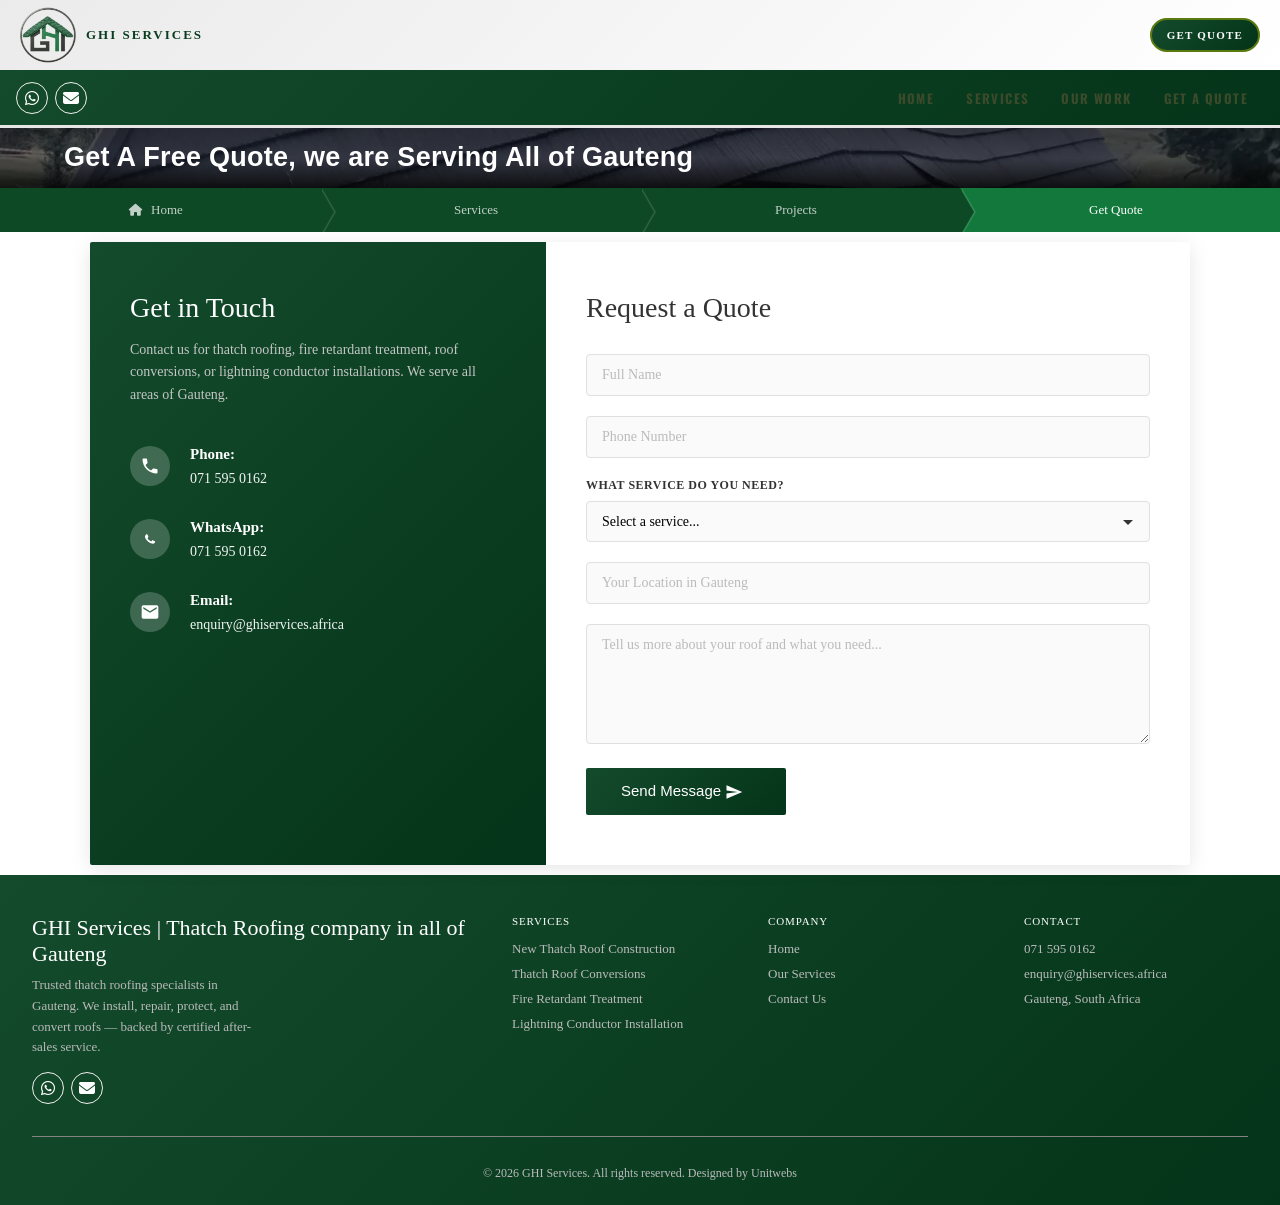
<file: contact.html>
<!DOCTYPE html>
<html lang="en">
<head>
<meta charset="UTF-8">
<meta name="viewport" content="width=device-width, initial-scale=1.0">

<title>GHI Services | Contact Us ,7 Robin Street, Elspark, Germiston, Gauteng | 063 753 0988</title>
<meta name="description" content="Contact GHI Services for a free quote on thatch roof conversions, lightning conductor installation, or Thatch Marshal 8000 fire retardant treatment. Serving all of Gauteng from our base at 7 Robin Street, Elspark, Germiston. Call 063 753 0988 today.">
<meta name="keywords" content="contact GHI Services, thatch roof quote Gauteng, roof renovation quote Gauteng, lightning conductor quote Gauteng, GHI Services phone number, roofing contractor Germiston contact, 063 753 0988, free quote thatch conversion Gauteng">
<meta name="robots" content="index, follow">
<meta name="author" content="GHI Services">
<link rel="canonical" href="https://www.ghiservices.africa/contact.html">

<meta name="geo.region" content="ZA-GT">
<meta name="geo.placename" content="Germiston, Gauteng, South Africa">
<meta name="geo.position" content="-26.2167;28.1667">
<meta name="ICBM" content="-26.2167, 28.1667">

<meta property="og:type" content="website">
<meta property="og:title" content="GHI Services | Contact Us — Germiston, Gauteng">
<meta property="og:description" content="Call or visit GHI Services at 7 Robin Street, Elspark, Germiston. Get a free quote for thatch conversions, lightning rods & fire retardant treatment across Gauteng. 063 753 0988.">
<meta property="og:url" content="https://www.ghiservices.africa/contact.html">
<meta property="og:image" content="https://www.ghiservices.africa/assets/og-image.jpg">
<meta property="og:site_name" content="GHI Services">
<meta property="og:locale" content="en_ZA">

<meta name="twitter:card" content="summary_large_image">
<meta name="twitter:title" content="Contact GHI Services | Germiston, Gauteng">
<meta name="twitter:description" content="Get a free quote today. Call 063 753 0988 or visit 7 Robin Street, Elspark, Germiston.">
<meta name="twitter:image" content="https://www.ghiservices.africa/assets/og-image.jpg">

<script type="application/ld+json">
{
  "@context": "https://schema.org",
  "@type": "ContactPage",
  "name": "Contact GHI Services",
  "url": "https://www.ghiservices.africa/contact.html",
  "mainEntity": {
    "@type": "RoofingContractor",
    "name": "GHI Services",
    "telephone": "+27637530988",
    "address": {
      "@type": "PostalAddress",
      "streetAddress": "7 Robin Street, Elspark",
      "addressLocality": "Germiston",
      "addressRegion": "Gauteng",
      "postalCode": "1428",
      "addressCountry": "ZA"
    },
    "geo": {
      "@type": "GeoCoordinates",
      "latitude": -26.2167,
      "longitude": 28.1667
    },
    "areaServed": {
      "@type": "AdministrativeArea",
      "name": "Gauteng"
    }
  }
}
</script>


<link rel="stylesheet" href="https://cdnjs.cloudflare.com/ajax/libs/font-awesome/6.5.0/css/all.min.css">
<link href="https://fonts.googleapis.com/css2?family=Oswald:wght@500;700&family=Lato:wght@700&display=swap" rel="stylesheet">
<link rel="stylesheet" href="core.css">
</head>
<body>

<!-- TOP BAR -->
<div class="top-bar">
  <div class="brand">
    <div class="logo-wrap">
      <img id="logoImg"
        src="crelog2.png"
        alt="Thee Fellars Logo">
    </div>
    <span class="brand-name">GHI Services</span>
  </div>
  <a href="contact.html" class="get-quote-btn">Get Quote</a>
</div>

<!-- NAV BAR -->
<nav class="nav-bar" id="navBar">
 

  <div class="socials">
    <a href="https://wa.me/27715950162" class="social-link" aria-label="WhatsApp" target="_blank">
      <i class="fa-brands fa-whatsapp"></i>
    </a>
    <a href="mailto:enquiry@ghiservices.africa" class="social-link" aria-label="Email">
      <i class="fa-solid fa-envelope"></i>
    </a>
  </div>

  <!-- Desktop inline nav -->
  <ul class="desktop-nav">
    <li><a href="index.html">Home</a></li>
    <li><a href="services.html">Services</a></li>
    <li><a href="projects.html">Our Work</a></li>
    <li><a href="contact.html">Get A Quote</a></li>
  </ul>

  <!-- Mobile burger -->
  <button class="burger" id="burger" aria-label="Toggle menu" aria-expanded="false">
    <span></span><span></span><span></span>
  </button>

  <!-- MOBILE DROPDOWN MENU — inside nav so it sticks with it on scroll -->
  <div class="dropdown-menu" id="dropdownMenu" aria-hidden="true">
    <ul>
      <li><a href="index.html">Home</a></li>
      <li><a href="services.html">Services</a></li>
      <li><a href="projects.html">Our Work</a></li>
      <li><a href="contact.html">Get A Quote</a></li>
    </ul>
  </div>
</nav>







  

  <section class="meg-hero" id="meg-hero" aria-label="MEG 213 BMI Scale Hero">
  <!-- SLIDE 1 -->
  <article class="meg-slide active" data-index="0" aria-label="Slide 1 of 3">
    <div class="meg-slide-bg"
      style="background-image: url('first/IMG-20260423-WA0005.webp');"
      role="img" aria-label="Professional scale weighing equipment"></div>
    <div class="meg-slide-content">

      <h1 class="meg-slide-title">
        Get A Free Quote, we are Serving All of Gauteng
      </h1>
 
    </div>
  </article>
  </section>
  

 

  
 


  
  <div class="demo">

        <div class="breadcrumb-wrap">
          <nav class="breadcrumb">
            <a href="index.html" class="bc-item">
              <i class="fa-solid fa-house"></i> Home
            </a>
            <a href="services.html" class="bc-item">Services</a>
            <a href="projects.html" class="bc-item">Projects</a>
            <span class="bc-item active">Get Quote</span>
          </nav>
        </div>

  </div>




  


  <style>
        
    .whole{
       background: #ffffff;
    }
               .contact {
                  
                   display: flex;
                   justify-content: center;
                   align-items: center;
                   min-height: 60vh;
                   padding: 10px;
               }
       
               .contact-container {
                   display: flex;
                   max-width: 1100px;
                   width: 100%;
                   background: white;
                   border-radius: 2px;
                   overflow: hidden;
                   box-shadow: 0 4px 20px rgba(0, 0, 0, 0.1);
               }
       
               .contact-info {
                background: linear-gradient(135deg, rgb(20, 75, 44) 0%, rgb(4, 52, 25));
                   color: white;
                   padding: 50px 40px;
                   flex: 1;
                   min-width: 280px;
               }
       
               .contact-info h2 {
                   color: white;
                   font-size: 28px;
                   margin-bottom: 15px;
                   font-weight: 500;
               }
       
               .contact-info p {
                   color: rgb(206, 206, 206);
                   font-size: 14px;
                   line-height: 1.6;
                   margin-bottom: 40px;
                   opacity: 0.95;
               }
       
               .info-item {
                   display: flex;
                   align-items: flex-start;
                   margin-bottom: 30px;
               }
       
               .info-icon {
                   width: 40px;
                   height: 40px;
                   background: rgba(255, 255, 255, 0.2);
                   border-radius: 50%;
                   display: flex;
                   align-items: center;
                   justify-content: center;
                   margin-right: 20px;
                   flex-shrink: 0;
               }
       
               .info-icon svg {
                   width: 20px;
                   height: 20px;
                   fill: white;
               }
       
               .info-content {
                   flex: 1;
               }
       
               .info-label {
                   font-weight: 600;
                   margin-bottom: 5px;
                   font-size: 15px;
               }
       
               .info-text {
                   font-size: 14px;
                   opacity: 0.95;
                   line-height: 1.5;
               }
       
               .contact-form {
                   padding: 50px 40px;
                   flex: 1.5;
               }
       
               .contact-form h2 {
                   font-size: 28px;
                   margin-bottom: 30px;
                   color: #333;
                   font-weight: 500;
               }
       
               .form-row {
                   display: flex;
                   gap: 20px;
                   margin-bottom: 20px;
               }
       
               .form-group {
                   flex: 1;
                   margin-bottom: 20px;
               }
       
               .form-group label {
                   display: block;
                   font-size: 12px;
                   font-weight: 600;
                   color: #333;
                   margin-bottom: 8px;
                   text-transform: uppercase;
                   letter-spacing: 0.5px;
               }
       
               .form-group input,
               .form-group textarea,
               .form-group select {
                   width: 100%;
                   padding: 12px 15px;
                   border: 1px solid #e0e0e0;
                   border-radius: 4px;
                   font-size: 14px;
                   font-family: inherit;
                   transition: border-color 0.3s;
                   background: #fafafa;
               }
       
               .form-group select {
                   cursor: pointer;
                   appearance: none;
                   background-image: url("data:image/svg+xml,%3Csvg xmlns='http://www.w3.org/2000/svg' width='12' height='12' viewBox='0 0 12 12'%3E%3Cpath fill='%23333' d='M6 9L1 4h10z'/%3E%3C/svg%3E");
                   background-repeat: no-repeat;
                   background-position: right 15px center;
                   padding-right: 40px;
               }
       
               .form-group input:focus,
               .form-group textarea:focus,
               .form-group select:focus {
                   outline: none;
                   border-color: #5ecea1;
                   background: white;
               }
       
               .form-group input::placeholder,
               .form-group textarea::placeholder {
                   color: #bbb;
               }
       
               .form-group textarea {
                   resize: vertical;
                   min-height: 120px;
               }
       
               .submit-btn {
                background: linear-gradient(135deg, rgb(20, 75, 44) 0%, rgb(4, 52, 25));
                   color: white;
                   border: none;
                   padding: 14px 35px;
                   font-size: 15px;
                   border-radius: 2px;
                   cursor: pointer;
                   transition: transform 0.2s, box-shadow 0.2s;
                   font-weight: 500;
               }
       
               .submit-btn:hover {
                   transform: translateY(-2px);
                   box-shadow: 0 4px 12px rgba(94, 206, 161, 0.4);
               }
       
               .submit-btn:active {
                   transform: translateY(0);
               }
       
               @media (max-width: 768px) {
                   .contact-container {
                       flex-direction: column;
                   }
       
                   .contact-info,
                   .contact-form {
                       padding: 30px 25px;
                   }
       
                   .form-row {
                       flex-direction: column;
                       gap: 0;
                   }
       
                   .contact-info h2,
                   .contact-form h2 {
                       font-size: 24px;
                   }
               }
           </style>
   
           
   <section class="whole">

    <div class="contact">
        <div class="contact-container">
            
            <!-- CONTACT INFO PANEL -->
            <div class="contact-info">
                <h2>Get in Touch</h2>
                <p>Contact us for thatch roofing, fire retardant treatment, roof conversions, or lightning conductor installations. We serve all areas of Gauteng.</p>

                <div class="info-item">
                    <div class="info-icon">
                        <svg viewBox="0 0 24 24">
                            <path d="M6.62 10.79c1.44 2.83 3.76 5.14 6.59 6.59l2.2-2.2c.27-.27.67-.36 1.02-.24 1.12.37 2.33.57 3.57.57.55 0 1 .45 1 1V20c0 .55-.45 1-1 1-9.39 0-17-7.61-17-17 0-.55.45-1 1-1h3.5c.55 0 1 .45 1 1 0 1.25.2 2.45.57 3.57.11.35.03.74-.25 1.02l-2.2 2.2z"/>
                        </svg>
                    </div>
                    <div class="info-content">
                        <div class="info-label">Phone:</div>
                        <div class="info-text">071 595 0162</div>
                    </div>
                </div>

                <div class="info-item">
                    <div class="info-icon">
                        <svg viewBox="0 0 24 24">
                            <path d="M17.472 14.382c-.297-.149-1.758-.867-2.03-.967-.273-.099-.471-.148-.67.15-.197.297-.767.966-.94 1.164-.173.199-.347.223-.644.075-.297-.15-1.255-.463-2.39-1.475-.883-.788-1.48-1.761-1.653-2.059-.173-.297-.018-.458.13-.606.134-.133.298-.347.446-.52.149-.174.198-.298.298-.497.099-.198.05-.371-.025-.52-.075-.149-.669-1.612-.916-2.207-.242-.579-.487-.5-.669-.51-.173-.008-.371-.01-.57-.01-.198 0-.52.074-.792.372-.272.297-1.04 1.016-1.04 2.479 0 1.462 1.065 2.875 1.213 3.074.149.198 2.096 3.2 5.077 4.487.709.306 1.262.489 1.694.625.712.227 1.36.195 1.871.118.571-.085 1.758-.719 2.006-1.413.248-.694.248-1.289.173-1.413-.074-.124-.272-.198-.57-.347"/>
                        </svg>
                    </div>
                    <div class="info-content">
                        <div class="info-label">WhatsApp:</div>
                        <div class="info-text">071 595 0162</div>
                    </div>         
                </div>

                <div class="info-item">
                    <div class="info-icon">
                        <svg viewBox="0 0 24 24">
                            <path d="M20 4H4c-1.1 0-2 .9-2 2v12c0 1.1.9 2 2 2h16c1.1 0 2-.9 2-2V6c0-1.1-.9-2-2-2zm0 4l-8 5-8-5V6l8 5 8-5v2z"/>
                        </svg>
                    </div>
                    <div class="info-content">
                        <div class="info-label">Email:</div>
                        <div class="info-text">enquiry@ghiservices.africa</div>
                    </div>
                </div>

            </div>

            <!-- CONTACT FORM -->
            <div class="contact-form">
                <h2>Request a Quote</h2>
                <form action="https://formsubmit.co/enquiry@ghiservices.africa" method="POST">
            
                  <!-- FormSubmit Config -->
                  <input type="hidden" name="_subject" value="New Quote Request – GHI Services">
                  <input type="hidden" name="_next" value="contact.html">
                  <input type="hidden" name="_captcha" value="false">
          
                  <div class="form-group">
                      <input type="text" id="fullname" name="fullname" placeholder="Full Name" required>
                  </div>
          
                  <div class="form-group">
                      <input type="tel" id="phone" name="phone" placeholder="Phone Number" required>
                  </div>
          
                  <div class="form-group">
                      <label for="service">What service do you need?</label>
                      <select id="service" name="service" required>
                          <option value="">Select a service...</option>
                          <option value="new-thatch-construction">New Thatch Roof Construction</option>
                          <option value="thatch-repairs">Thatch Roof Repairs & Re-thatching</option>
                          <option value="conversion-harvey">Roof Conversion to Harvey Thatch Tiles</option>
                          <option value="conversion-chromadek">Roof Conversion to Chromadek Sheets</option>
                          <option value="fire-retardant">Fire Retardant Treatment (Thatch Marshal 8000)</option>
                          <option value="lightning-conductor">Lightning Conductor Installation & Certification</option>
                          <option value="rational-fire-design">Rational Fire Design</option>
                          <option value="drencher-system">Drencher System</option>
                          <option value="other">Other / General Enquiry</option>
                      </select>
                  </div>
          
                  <div class="form-group">
                      <input type="text" id="location" name="location" placeholder="Your Location in Gauteng" required>
                  </div>
          
                  <div class="form-group">
                      <textarea id="message" name="message" placeholder="Tell us more about your roof and what you need..."></textarea>
                  </div>
          
                  <button type="submit" class="submit-btn">
                      Send Message
                      <svg style="width: 18px; height: 18px; margin-right: 8px; vertical-align: middle;" viewBox="0 0 24 24" fill="white">
                          <path d="M2.01 21L23 12 2.01 3 2 10l15 2-15 2z"/>
                      </svg>
                  </button>
              </form>



            </div>

        </div>
    </div>

</section>


  
  









<footer class="footer">

  <!-- Top: Brand + Nav Columns -->
  <div class="footer__top">

    <!-- Brand -->
    <div class="footer__brand">
      <h2>GHI Services | Thatch Roofing company in all of Gauteng</h2>
      <p>Trusted thatch roofing specialists in Gauteng. We install, repair, protect, and convert roofs — backed by certified after-sales service.</p>
      <div class="footer__social">
        <div class="socials">
          <a href="https://wa.me/27715950162" class="social-link" aria-label="WhatsApp" target="_blank">
            <i class="fa-brands fa-whatsapp"></i>
          </a>
          <a href="mailto:enquiry@ghiservices.africa" class="social-link" aria-label="Email">
            <i class="fa-solid fa-envelope"></i>
          </a>
        </div>

      </div>
    </div>

    <!-- Services -->
    <div class="footer__col">
      <h4>Services</h4>
      <a href="services.html">New Thatch Roof Construction</a>
      <a href="services.html">Thatch Roof Conversions</a>
      <a href="services.html">Fire Retardant Treatment</a>
      <a href="services.html">Lightning Conductor Installation</a>
    </div>

    <!-- Company -->
    <div class="footer__col">
      <h4>Company</h4>
      <a href="index.html">Home</a>
      <a href="services.html">Our Services</a>
      <a href="contact.html">Contact Us</a>
    </div>

    <!-- Contact -->
    <div class="footer__col">
      <h4>Contact</h4>
      <a href="tel:0715950162">071 595 0162</a>
      <a href="mailto:enquiry@ghiservices.africa">enquiry@ghiservices.africa</a>
      <a href="#">Gauteng, South Africa</a>
    </div>

  </div>
  <!-- /footer__top -->

  <!-- Bottom Bar -->
  <div class="footer__bottom">
    <div class="footer__bottom-links">
    </div>
    <span class="footer__copyright">&copy; 2026 GHI Services. All rights reserved. Designed by Unitwebs</span>
  </div>
  <!-- /footer__bottom -->

</footer>

<script src="scripts.js"></script>
</body>
</html>
</file>
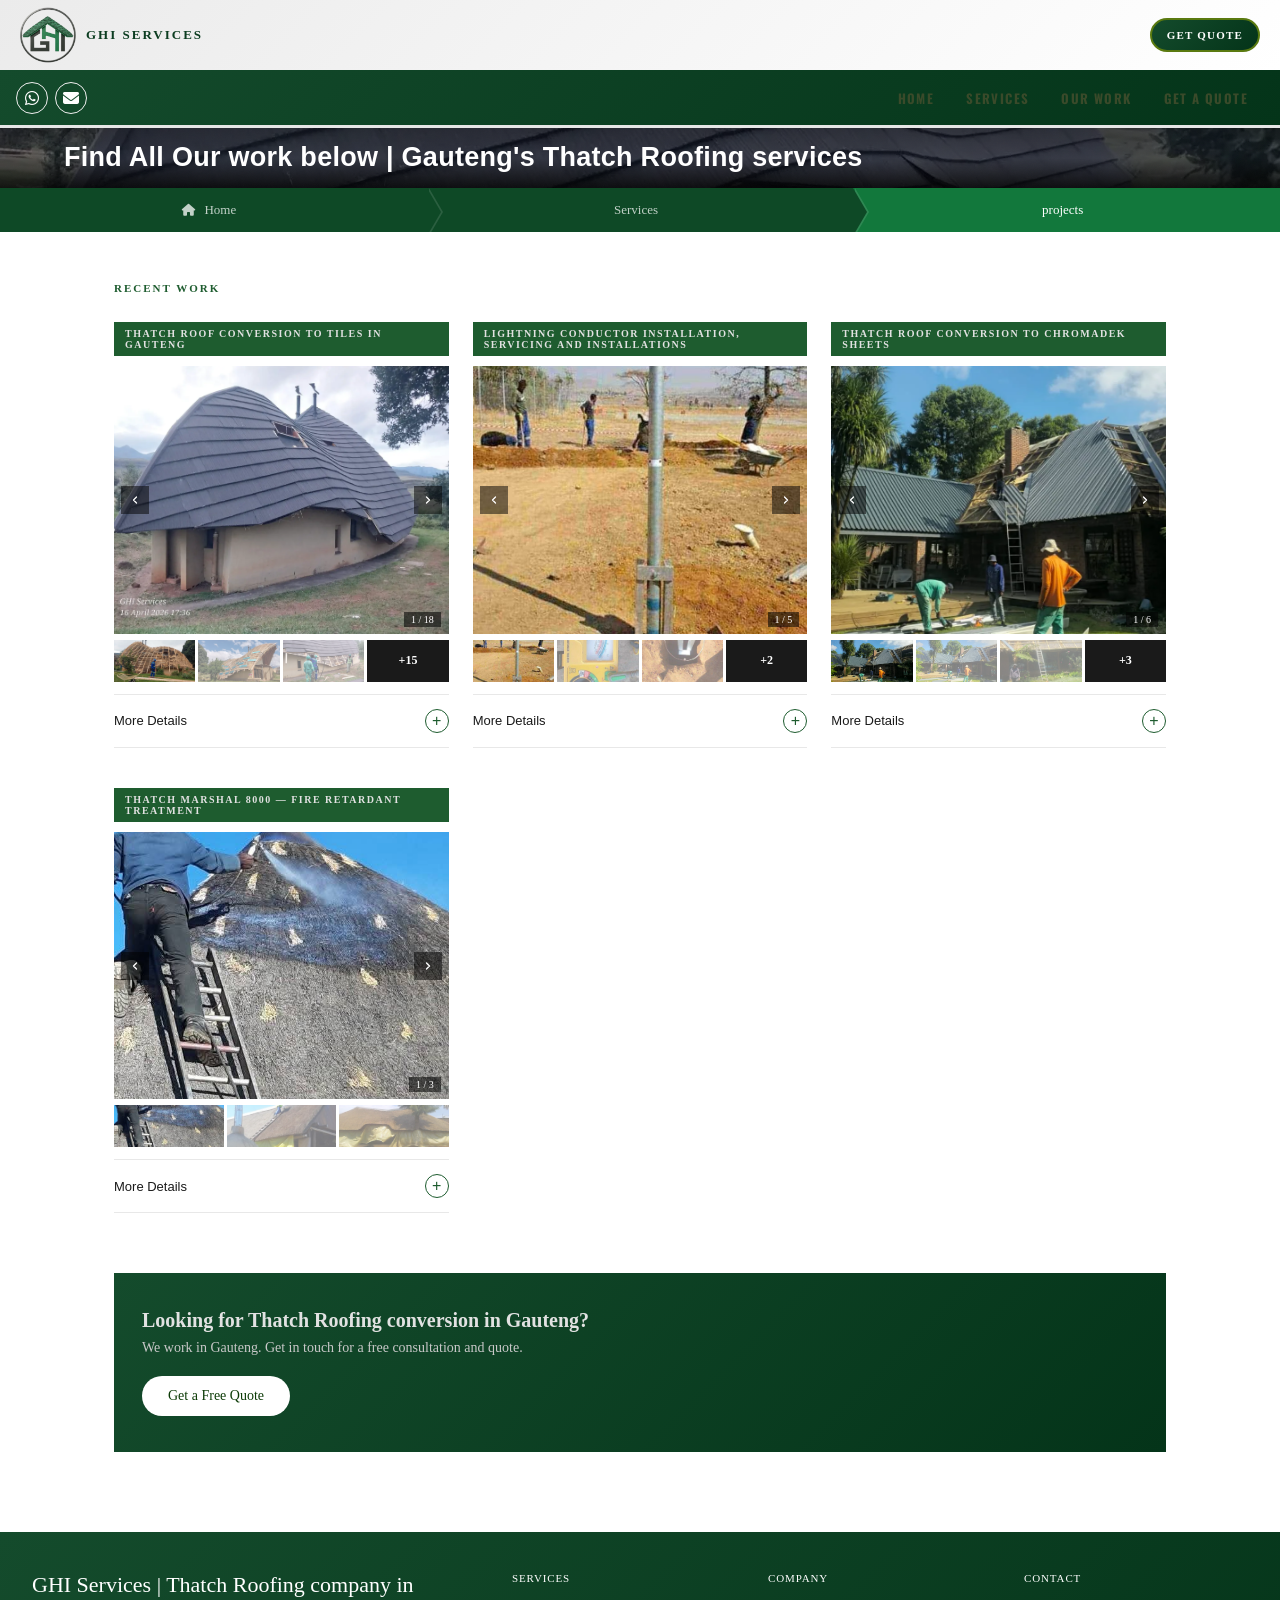
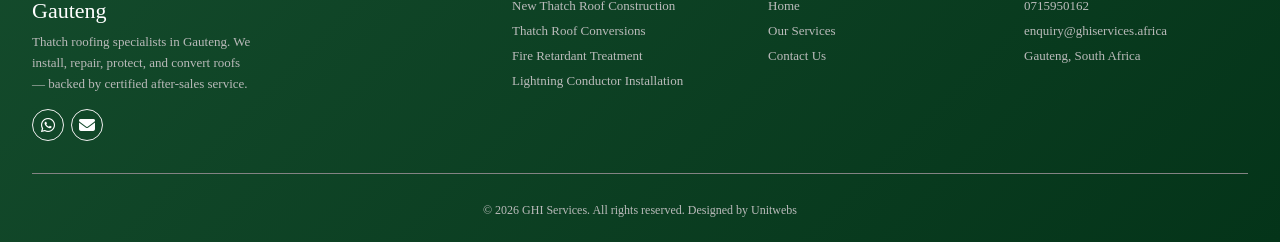
<file: projects.html>
<!DOCTYPE html>
<html lang="en">
<head>
<meta charset="UTF-8">
<meta name="viewport" content="width=device-width, initial-scale=1.0">

<title>GHI Services | Completed Thatch Roof Conversions & Renovations all across Gauteng</title>
<meta name="description" content="Browse GHI Services' completed projects across Gauteng — thatch roof conversions to Chromadek and Harvey Tiles, lightning conductor installations and fire retardant treatments. Certified, 5-star rated, and trusted throughout Germiston, the East Rand and greater Gauteng.">
<meta name="keywords" content="thatch roof conversion projects Gauteng, completed roof renovations Gauteng, Harvey Thatch Tiles before after, Chromadek roof conversion photos, lightning rod installation examples Gauteng, home renovation portfolio Germiston, thatch roofing company Gauteng, GHI Services Thatch roofing projects in Gauteng">
<meta name="robots" content="index, follow">
<meta name="author" content="GHI Services">
<link rel="canonical" href="https://www.ghiservices.africa/projects.html">

<meta name="geo.region" content="ZA-GT">
<meta name="geo.placename" content="Germiston, Gauteng, South Africa">
<meta name="geo.position" content="-26.2167;28.1667">
<meta name="ICBM" content="-26.2167, 28.1667">

<meta property="og:type" content="website">
<meta property="og:title" content="GHI Services | Completed Thatch Projects Across Gauteng">
<meta property="og:description" content="Real completed roofing projects by GHI Services — thatch conversions, lightning conductors, Chromadek roofing and more across Gauteng.">
<meta property="og:url" content="https://www.ghiservices.africa/projects.html">
<meta property="og:image" content="https://www.ghiservices.africa/assets/og-image.jpg">
<meta property="og:site_name" content="GHI Services">
<meta property="og:locale" content="en_ZA">

<meta name="twitter:card" content="summary_large_image">
<meta name="twitter:title" content="Completed Projects | GHI Services — Gauteng">
<meta name="twitter:description" content="Real completed roofing and renovation projects by GHI Services across Gauteng. Thatch conversions, lightning conductors & more.">
<meta name="twitter:image" content="https://www.ghiservices.africa/assets/og-image.jpg">

<script type="application/ld+json">
{
  "@context": "https://schema.org",
  "@type": "CollectionPage",
  "name": "Completed Projects — GHI Services",
  "description": "A portfolio of completed roofing and home improvement projects by GHI Services, including thatch roof conversions, lightning conductor installations, and fire retardant treatments across Gauteng.",
  "url": "https://www.ghiservices.africa/projects.html",
  "provider": {
    "@type": "RoofingContractor",
    "name": "GHI Services",
    "telephone": "+27637530988",
    "address": {
      "@type": "PostalAddress",
      "streetAddress": "7 Robin Street, Elspark",
      "addressLocality": "Germiston",
      "addressRegion": "Gauteng",
      "postalCode": "1428",
      "addressCountry": "ZA"
    },
    "areaServed": [
      {"@type": "City", "name": "Germiston"},
      {"@type": "City", "name": "Boksburg"},
      {"@type": "City", "name": "Kempton Park"},
      {"@type": "City", "name": "Bedfordview"},
      {"@type": "City", "name": "Edenvale"},
      {"@type": "City", "name": "Sandton"},
      {"@type": "City", "name": "Randburg"},
      {"@type": "City", "name": "Kyalami"},
      {"@type": "City", "name": "Boskruin"},
      {"@type": "City", "name": "Rosebank"},
      {"@type": "City", "name": "Melville"},
      {"@type": "City", "name": "Faerie Glen"},
      {"@type": "City", "name": "Zwavelpoort"},
      {"@type": "City", "name": "Mooikloof Equestrian Estate"},
      {"@type": "AdministrativeArea", "name": "Ekurhuleni"},
      {"@type": "AdministrativeArea", "name": "East Rand"},
      {"@type": "AdministrativeArea", "name": "Gauteng"}
    ]
  }
}
</script>


<link rel="stylesheet" href="https://cdnjs.cloudflare.com/ajax/libs/font-awesome/6.5.0/css/all.min.css">
<link href="https://fonts.googleapis.com/css2?family=Oswald:wght@500;700&family=Lato:wght@700&display=swap" rel="stylesheet">
<link rel="stylesheet" href="core.css">
</head>

  
<body>

<!-- TOP BAR -->
<div class="top-bar">
  <div class="brand">
    <div class="logo-wrap">
      <img id="logoImg"
        src="crelog2.png"
        alt="Thee Fellars Logo">
    </div>
    <span class="brand-name">GHI Services</span>
  </div>
  <a href="contact.html" class="get-quote-btn">Get Quote</a>
</div>

<!-- NAV BAR -->
<nav class="nav-bar" id="navBar">
 

  <div class="socials">
    <a href="https://wa.me/27715950162" class="social-link" aria-label="WhatsApp" target="_blank">
      <i class="fa-brands fa-whatsapp"></i>
    </a>
    <a href="mailto:enquiry@ghiservices.africa" class="social-link" aria-label="Email">
      <i class="fa-solid fa-envelope"></i>
    </a>
  </div>

  <!-- Desktop inline nav -->
  <ul class="desktop-nav">
    <li><a href="index.html">Home</a></li>
    <li><a href="services.html">Services</a></li>
    <li><a href="projects.html">Our Work</a></li>
    <li><a href="contact.html">Get A Quote</a></li>
  </ul>

  <!-- Mobile burger -->
  <button class="burger" id="burger" aria-label="Toggle menu" aria-expanded="false">
    <span></span><span></span><span></span>
  </button>

  <!-- MOBILE DROPDOWN MENU — inside nav so it sticks with it on scroll -->
  <div class="dropdown-menu" id="dropdownMenu" aria-hidden="true">
    <ul>
      <li><a href="index.html">Home</a></li>
      <li><a href="services.html">Services</a></li>
      <li><a href="projects.html">Our Work</a></li>
      <li><a href="contact.html">Get A Quote</a></li>
    </ul>
  </div>
</nav>







  

  <section class="meg-hero" id="meg-hero" aria-label="MEG 213 BMI Scale Hero">
  <!-- SLIDE 1 -->
  <article class="meg-slide active" data-index="0" aria-label="Slide 1 of 3">
    <div class="meg-slide-bg"
      style="background-image: url('first/IMG-20260423-WA0005.webp');"
      role="img" aria-label="Professional scale weighing equipment"></div>
    <div class="meg-slide-content">

      <h1 class="meg-slide-title">
   Find All Our work below | Gauteng's Thatch Roofing services
      </h1>
 
    </div>
  </article>
  </section>
  

 

  
 


  
  
  <div class="demo">

    <div class="breadcrumb-wrap">
      <nav class="breadcrumb">
        <a href="index.html" class="bc-item">
          <i class="fa-solid fa-house"></i> Home
        </a>
        <a href="services.html" class="bc-item">Services</a>
        <span class="bc-item active">projects</span>
      </nav>
    </div>

</div>











    <style>

      /* ── HEADER ── */
      .page-header {
        position: relative;
        height: 340px;
        overflow: hidden;
      }
      .page-header img.hero-img {
        width: 100%; height: 100%;
        object-fit: cover; object-position: center; display: block;
      }
      .page-header .overlay {
        position: absolute; inset: 0;
        background: rgba(0,0,0,0.52);
        display: flex; flex-direction: column;
        justify-content: flex-end;
        padding: 36px 28px;
      }
      .page-header h1 {
        font-size: clamp(26px, 5vw, 40px);
        font-weight: 600; color: #fff; margin-bottom: 8px;
      }
      .page-header p { font-size: 15px; color: #ccc; }
  
      /* ── CONTAINER ── */
      .container {
        max-width: 1100px;
        margin: 0 auto;
        padding: 50px 24px 80px;
      }
  
      .section-title {
        font-size: 11px;
        font-weight: 600;
        letter-spacing: 2px;
        text-transform: uppercase;
        color: #1e5c2f;
        margin-bottom: 28px;
      }
  
      /* ── 3-COLUMN GRID ── */
      .projects-grid {
        display: grid;
        grid-template-columns: repeat(3, 1fr);
        gap: 40px 24px;
        margin-bottom: 60px;
      }
  
      @media (max-width: 960px) and (min-width: 601px) {
        .projects-grid { grid-template-columns: repeat(2, 1fr); }
      }
      @media (max-width: 600px) {
        .projects-grid { grid-template-columns: 1fr; }
      }
  
      /* ── PROJECT CARD ── */
      .project { min-width: 0; }
  
      .project-service {
        font-size: 10px;
        font-weight: 600;
        letter-spacing: 1.5px;
        text-transform: uppercase;
        color: #e2e2e2;
        margin-bottom: 10px;
        display: inline-block;
        background-color: #1e5c2f;
        border: 1.5px solid #1e5c2f;
        padding: 5px 10px;
      }
  
      /* ── IMAGE VIEWER ── */
      .img-viewer {
        position: relative;
        background: #000;
        margin-bottom: 6px;
      }
      .img-viewer img.main-img {
        width: 100%;
        aspect-ratio: 5/4;
        object-fit: cover;
        display: block;
      }
  
      /* nav arrows */
      .nav-btn {
        position: absolute;
        top: 50%; transform: translateY(-50%);
        width: 28px; height: 28px;
        background: rgba(0,0,0,0.5);
        border: none; cursor: pointer;
        display: flex; align-items: center; justify-content: center;
        z-index: 2;
        transition: background 0.2s;
      }
      .nav-btn:hover { background: rgba(0,0,0,0.82); }
      .nav-btn.prev { left: 7px; }
      .nav-btn.next { right: 7px; }
      .nav-btn svg {
        width: 12px; height: 12px;
        stroke: #fff; fill: none;
        stroke-width: 2.5;
        stroke-linecap: round; stroke-linejoin: round;
      }
  
      /* counter */
      .img-counter {
        position: absolute;
        bottom: 7px; right: 8px;
        background: rgba(0,0,0,0.55);
        color: #fff;
        font-size: 10px; font-weight: 500;
        padding: 2px 7px;
      }
  
      /* ── THUMBNAIL STRIP ── */
      .thumb-strip {
        display: flex;
        gap: 3px;
      }
      .thumb-strip img.thumb {
        flex: 1; min-width: 0;
        height: 42px;
        object-fit: cover;
        cursor: pointer;
        opacity: 0.55;
        transition: opacity 0.2s;
        display: block;
      }
      .thumb-strip img.thumb:hover,
      .thumb-strip img.thumb.active { opacity: 1; }
  
      .thumb-more {
        flex: 1; min-width: 0;
        height: 42px;
        background: #1a1a1a;
        display: flex; align-items: center; justify-content: center;
        color: #fff;
        font-size: 12px; font-weight: 600;
        cursor: pointer;
        transition: background 0.2s;
      }
      .thumb-more:hover { background: #1e5c2f; }
  
      /* ── ACCORDION ── */
      .accordion {
        border-top: 1px solid #e8e8e8;
        margin-top: 12px;
      }
      .accordion-item { border-bottom: 1px solid #e8e8e8; }
      .accordion-toggle {
        width: 100%; background: none; border: none; cursor: pointer;
        display: flex; justify-content: space-between; align-items: center;
        padding: 14px 0; text-align: left; gap: 12px;
      }
      .accordion-toggle .name {
        font-size: 13px; font-weight: 500; color: #1a1a1a;
      }
      .accordion-toggle .icon {
        width: 24px; height: 24px;
        border: 1.5px solid #1e5c2f;
        border-radius: 35px;;
        display: flex; align-items: center; justify-content: center;
        flex-shrink: 0; color: #1e5c2f;
        font-size: 16px; font-weight: 400; line-height: 1;
        transition: background 0.2s, color 0.2s, transform 0.25s;
        user-select: none;
      }
      .accordion-item.open .accordion-toggle .icon {
        background: #1e5c2f; color: #fff; transform: rotate(45deg);
      }
      .accordion-body { max-height: 0; overflow: hidden; transition: max-height 0.4s ease; }
      .accordion-item.open .accordion-body { max-height: 600px; }
      .accordion-inner { padding: 4px 0 20px; }
      .accordion-inner p {
        font-size: 13px; line-height: 1.7; color: #444; margin-bottom: 12px;
      }
      .accordion-inner ul { list-style: none; display: flex; flex-direction: column; gap: 8px; }
      .accordion-inner ul li {
        font-size: 13px; color: #1a1a1a;
        display: flex; align-items: flex-start; gap: 9px; line-height: 1.5;
      }
      .accordion-inner ul li::before {
        content: ''; width: 5px; height: 5px;
        background: #1a1a1a; flex-shrink: 0; margin-top: 5px;
      }
  
      /* ── CTA ── */
      .cta {
        padding: 36px 28px;
      
        background: linear-gradient(135deg, rgb(20, 75, 44) 0%, rgb(4, 52, 25));
      }
      .cta h3 { font-size: 20px; 
        font-weight: 600; 
        margin-bottom: 8px; 
        color: #e2e2e2;
      }
      .cta p  { font-size: 14px; color: #c8c8c8; margin-bottom: 20px; }
      .cta a  {
        display: inline-block;
        background: #ffffff; color: #0c3b06;
        font-size: 14px; font-weight: 500;
        padding: 12px 26px; text-decoration: none;
        border-radius: 35px;;
      }
  
    </style>

  

  
    <div class="container">
      <p class="section-title">Recent Work</p>
  
      <div class="projects-grid">
  
        <!--
        TO ADD A NEW PROJECT: copy everything between
        "START PROJECT" and "END PROJECT" and paste inside .projects-grid.
        Update:
          1. <img class="main-img" src="YOUR_MAIN_IMAGE"> — set directly in HTML
          2. data-images — extra images for the strip (first should match main src)
          3. .project-service text — the service name
          4. .accordion-inner — description + bullets
        Arrows, counter and +N badge are fully automatic.
        -->
  
        <!-- START PROJECT -->
        <div class="project" data-images="
        first/IMG-20260423-WA0002.webp,
        first/IMG-20260423-WA0003.webp,
        first/IMG-20260423-WA0004.webp,
        first/IMG-20260423-WA0005.webp,
        first/IMG-20260423-WA0006.webp,
        first/IMG-20260423-WA0007.webp,
        first/IMG-20260423-WA0008(1).webp,
        first/IMG-20260423-WA0009.webp,
        first/IMG-20260423-WA0010.webp,
        first/IMG-20260423-WA0011.webp,
        first/IMG-20260423-WA0012.webp,
        first/IMG-20260423-WA0014.webp,
        first/IMG-20260423-WA0015.webp,
        first/IMG-20260423-WA0016.webp,
        first/IMG-20260423-WA0017.webp,
        first/IMG-20260423-WA0019.webp,
        first/IMG-20260423-WA0020.webp,
        first/IMG-20260423-WA0021.webp
        ">
      <p class="project-service">Thatch Roof Conversion to Tiles in Gauteng</p>
    
      <div class="img-viewer">
        <img class="main-img" src="first/IMG-20260423-WA0005.webp" alt="Gauteng Thatch Roof Conversion"/>
        <button class="nav-btn prev" aria-label="Previous">
          <svg viewBox="0 0 24 24"><polyline points="15 18 9 12 15 6"/></svg>
        </button>
        <button class="nav-btn next" aria-label="Next">
          <svg viewBox="0 0 24 24"><polyline points="9 6 15 12 9 18"/></svg>
        </button>
        <span class="img-counter"></span>
      </div>
    
      <div class="thumb-strip"></div>
    
      <div class="accordion">
        <div class="accordion-item">
          <button class="accordion-toggle" aria-expanded="false">
            <span class="name">More Details</span>
            <span class="icon">+</span>
          </button>
          <div class="accordion-body">
            <div class="accordion-inner">
              <p>
                Thatch tiles (often steel-based, such as Harvey Thatch tiles) are durable,
                low-maintenance, fire-resistant, and insect-proof alternatives to traditional
                thatch roofs. They feature a stone-coated finish that mimics the look of thatch
                while weighing only 0.6 kg/m² — offering long-term savings, reduced fire risk,
                and enhanced security for homeowners.
              </p>
              <ul>
                <li><strong>Fire &amp; Safety:</strong> Class A fire rating, reducing lightning risks.</li>
                <li><strong>Low Maintenance:</strong> Weatherproof, pest-proof, and longer-lasting than natural thatch.</li>
                <li><strong>Lightweight:</strong> Approximately 88% lighter than conventional concrete tiles.</li>
                <li><strong>Aesthetics:</strong> Stone-coated, oven-baked finish available in multiple natural colours.</li>
                <li><strong>Installation:</strong> Can be applied over existing thatch roofs or used on new structures.</li>
                <li><strong>Warranty:</strong> Often sold with a 20-year product warranty.</li>
              </ul>
            </div>
          </div>
        </div>
      </div>
    </div>
        <!-- END PROJECT -->



        <div class="project" data-images="
        first/li1.jpg,
        first/li2.jpg,
        first/li3.jpg,
        first/li4.jpg,
        first/li5.jpg ">
      <p class="project-service">Lightning Conductor Installation, Servicing and Installations</p>
    
      <div class="img-viewer">
        <img class="main-img" src="first/li1.jpg" alt="Gauteng Lightning Conductor Installation, Servicing and Installations"/>
        <button class="nav-btn prev" aria-label="Previous">
          <svg viewBox="0 0 24 24"><polyline points="15 18 9 12 15 6"/></svg>
        </button>
        <button class="nav-btn next" aria-label="Next">
          <svg viewBox="0 0 24 24"><polyline points="9 6 15 12 9 18"/></svg>
        </button>
        <span class="img-counter"></span>
      </div>
    
      <div class="thumb-strip"></div>
    
      <div class="accordion">
        <div class="accordion-item">
          <button class="accordion-toggle" aria-expanded="false">
            <span class="name">More Details</span>
            <span class="icon">+</span>
          </button>
          <div class="accordion-body">
            <div class="accordion-inner">
              <p>
                Lightning rod installation involves placing copper or aluminium air terminals
                at the highest points of a structure — roof ridges, chimneys — connected via
                conductors to ground rods buried at least 10 feet deep, in line with standards
                like NFPA 780. Expert installation ensures a safe, low-resistance path for
                lightning strikes, protecting your property against fire and structural damage.
              </p>
              <ul>
                <li><strong>Air Terminals (Lightning Rods):</strong> 12-inch or longer rods placed at the highest points, spaced no more than 20 feet apart along ridges.</li>
                <li><strong>Conductors:</strong> Thick copper or aluminium cables connecting the rods to the grounding system.</li>
                <li><strong>Ground Rods:</strong> Copper-clad steel rods, typically 10 feet long, buried deeply to safely dissipate lightning energy.</li>
                <li><strong>Surge Protectors:</strong> Installed to shield electrical systems from surge damage caused by nearby strikes.</li>
              </ul>
            </div>
          </div>
        </div>
      </div>
    </div>






    <div class="project" data-images="
    seco/ta1.webp,
    seco/ta2.webp,
    seco/ta3.webp,
    seco/ta4.webp,
    seco/ta5.webp,
    seco/ta6.webp
">
  <p class="project-service">Thatch Roof Conversion to Chromadek Sheets</p>

  <div class="img-viewer">
    <img class="main-img" src="seco/ta1.webp" alt="Gauteng Thatch Roof Conversion to Chromadek Sheets"/>
    <button class="nav-btn prev" aria-label="Previous">
      <svg viewBox="0 0 24 24"><polyline points="15 18 9 12 15 6"/></svg>
    </button>
    <button class="nav-btn next" aria-label="Next">
      <svg viewBox="0 0 24 24"><polyline points="9 6 15 12 9 18"/></svg>
    </button>
    <span class="img-counter"></span>
  </div>

  <div class="thumb-strip"></div>

  <div class="accordion">
    <div class="accordion-item">
      <button class="accordion-toggle" aria-expanded="false">
        <span class="name">More Details</span>
        <span class="icon">+</span>
      </button>
      <div class="accordion-body">
        <div class="accordion-inner">
          <p>
            Converting a thatched roof to Chromadek or steel sheeting offers improved fire
            safety, lower maintenance, and exceptional longevity — zinc roofs can last
            80–100 years. Depending on the condition of the existing thatch, work can either
            be done by over-sheeting or through a complete reconstruction. Before converting,
            it is important to ensure the underlying roof structure is sound enough to
            support the new roofing material.
          </p>
          <ul>
            <li><strong>Over-sheeting (Metal Over Thatch):</strong> The least invasive method — new sheeting is applied from the outside, often without needing to vacate the property.</li>
            <li><strong>Complete Reconstruction:</strong> All old thatch and laths are removed, the pole structure is strengthened, and the new roof is installed from scratch.</li>
            <li><strong>Insulation:</strong> Since thatch is a natural insulator, replacing it with metal requires new insulation to properly manage internal temperatures.</li>
            <li><strong>Material Choices:</strong> Popular options include Chromadek sheeting and metal stone-coated tiles like Harvey Tiles, offering a durable, modern finish.</li>
            <li><strong>Fire Safety:</strong> Dramatically reduces the risk of fire compared to natural thatch.</li>
            <li><strong>Durability:</strong> Zinc and metal sheeting provide long-lasting, weather-resistant protection with minimal upkeep.</li>
          </ul>
        </div>
      </div>
    </div>
  </div>
</div>





<div class="project" data-images="
    seco/mar1.jpg,
    seco/mar2.jpg,
    seco/mar3.jpg
">
  <p class="project-service">Thatch Marshal 8000 — Fire Retardant Treatment</p>

  <div class="img-viewer">
    <img class="main-img" src="seco/mar1.jpg" alt="Gauteng Thatch Marshal 8000 -  Fire Retardant Treatment"/>
    <button class="nav-btn prev" aria-label="Previous">
      <svg viewBox="0 0 24 24"><polyline points="15 18 9 12 15 6"/></svg>
    </button>
    <button class="nav-btn next" aria-label="Next">
      <svg viewBox="0 0 24 24"><polyline points="9 6 15 12 9 18"/></svg>
    </button>
    <span class="img-counter"></span>
  </div>

  <div class="thumb-strip"></div>

  <div class="accordion">
    <div class="accordion-item">
      <button class="accordion-toggle" aria-expanded="false">
        <span class="name">More Details</span>
        <span class="icon">+</span>
      </button>
      <div class="accordion-body">
        <div class="accordion-inner">
          <p>
            Thatch Marshal 8000 is a specialised, water-based, non-toxic fire retardant
            spray designed specifically for thatch roofs. It enhances fire resistance,
            improves water resistance, and protects against pest and fungal damage. Applied
            via high-pressure airless spray, it typically cures within 30 minutes to
            1.5 hours, with reapplication recommended every 3–5 years.
          </p>
          <ul>
            <li><strong>Fire Retardation:</strong> Reduces the rate of flame spread, allowing for faster extinguishing.</li>
            <li><strong>Protection:</strong> Guards against UV rays, fungi, rot, and damage from birds and animals.</li>
            <li><strong>Durability:</strong> Extends the lifespan of the thatch roof significantly.</li>
            <li><strong>Non-Toxic:</strong> Completely safe for occupants and applicators.</li>
            <li><strong>Application Rate:</strong> Roughly 1 hour per 10 m², with 1.5–2 litres per m² for full soaking.</li>
            <li><strong>Conditions:</strong> Must be applied on clear, dry, sunny days — avoid application if rain is expected.</li>
            <li><strong>Certification:</strong> New thatch receives a 5-year certificate; existing thatch receives 4 years.</li>
            <li><strong>Safety:</strong> Applicators must wear protective gear including goggles and an ABEK1 6059 respirator. Keep a fire extinguisher, ladder, hosepipe, and rake on site.</li>
            <li><strong>Storage:</strong> Shelf life of approximately 6 months in original sealed containers.</li>
            <li><strong>Counterfeit Alert:</strong> Only use the legitimate product, available through approved and trained applicators.</li>
          </ul>
        </div>
      </div>
    </div>
  </div>
</div>




  
      </div><!-- end .projects-grid -->
  
      <div class="cta">
        <h3>Looking for Thatch Roofing conversion in Gauteng?</h3>
        <p>We work in Gauteng. Get in touch for a free consultation and quote.</p>
        <a href="contact.html">Get a Free Quote</a>
      </div>
  
    </div>
  
    <script>
      var THUMB_SLOTS = 4;
  
      document.querySelectorAll('.project').forEach(function(proj) {
        var images = (proj.getAttribute('data-images') || '')
          .split(',').map(function(s){ return s.trim(); }).filter(Boolean);
  
        if (!images.length) return;
  
        var mainImg = proj.querySelector('.main-img');
        var counter = proj.querySelector('.img-counter');
        var strip   = proj.querySelector('.thumb-strip');
        var btnPrev = proj.querySelector('.nav-btn.prev');
        var btnNext = proj.querySelector('.nav-btn.next');
        var current = 0;
  
        function show(index) {
          current = (index + images.length) % images.length;
          mainImg.src = images[current];
          counter.textContent = (current + 1) + ' / ' + images.length;
          strip.querySelectorAll('img.thumb').forEach(function(t, i){
            t.classList.toggle('active', i === current);
          });
        }
  
        btnPrev.addEventListener('click', function(){ show(current - 1); });
        btnNext.addEventListener('click', function(){ show(current + 1); });
  
        var needsMore    = images.length > THUMB_SLOTS;
        var visibleCount = needsMore ? THUMB_SLOTS - 1 : images.length;
        var hiddenCount  = images.length - visibleCount;
  
        images.slice(0, visibleCount).forEach(function(src, i) {
          var img = document.createElement('img');
          img.className = 'thumb' + (i === 0 ? ' active' : '');
          img.src = src;
          img.alt = 'Thumbnail ' + (i + 1);
          img.addEventListener('click', (function(idx){ return function(){ show(idx); }; })(i));
          strip.appendChild(img);
        });
  
        if (hiddenCount > 0) {
          var more = document.createElement('div');
          more.className = 'thumb-more';
          more.textContent = '+' + hiddenCount;
          var hi = 0;
          more.addEventListener('click', function(){
            show(visibleCount + hi);
            hi = (hi + 1) % hiddenCount;
            var left = hiddenCount - hi;
            more.textContent = '+' + (left > 0 ? left : hiddenCount);
          });
          strip.appendChild(more);
        }
  
        // init counter only (main img already set in HTML)
        counter.textContent = '1 / ' + images.length;
      });
  
      // Accordion
      document.querySelectorAll('.accordion-toggle').forEach(function(btn) {
        btn.addEventListener('click', function() {
          var item   = this.closest('.accordion-item');
          var isOpen = item.classList.contains('open');
          this.closest('.accordion').querySelectorAll('.accordion-item').forEach(function(i){
            i.classList.remove('open');
            i.querySelector('.accordion-toggle').setAttribute('aria-expanded', 'false');
          });
          if (!isOpen) {
            item.classList.add('open');
            this.setAttribute('aria-expanded', 'true');
          }
        });
      });
    </script>
  









  <footer class="footer">

    <!-- Top: Brand + Nav Columns -->
    <div class="footer__top">
  
      <!-- Brand -->
      <div class="footer__brand">
        <h2>GHI Services | Thatch Roofing company in Gauteng</h2>
        <p>Thatch roofing specialists in Gauteng. We install, repair, protect, and convert roofs — backed by certified after-sales service.</p>
        <div class="footer__social">
          <div class="socials">
            <a href="https://wa.me/27715950162" class="social-link" aria-label="WhatsApp" target="_blank">
              <i class="fa-brands fa-whatsapp"></i>
            </a>
            <a href="mailto:enquiry@ghiservices.africa" class="social-link" aria-label="Email">
              <i class="fa-solid fa-envelope"></i>
            </a>
          </div>
  
        </div>
      </div>
  
      <!-- Services -->
      <div class="footer__col">
        <h4>Services</h4>
        <a href="services.html">New Thatch Roof Construction</a>
        <a href="services.html">Thatch Roof Conversions</a>
        <a href="services.html">Fire Retardant Treatment</a>
        <a href="services.html">Lightning Conductor Installation</a>
      </div>
  
      <!-- Company -->
      <div class="footer__col">
        <h4>Company</h4>
        <a href="index.html">Home</a>
        <a href="services.html">Our Services</a>
        <a href="contact.html">Contact Us</a>
      </div>
  
      <!-- Contact -->
      <div class="footer__col">
        <h4>Contact</h4>
        <a href="tel:0715950162">0715950162</a>
        <a href="mailto:enquiry@ghiservices.africa">enquiry@ghiservices.africa</a>
        <a href="#">Gauteng, South Africa</a>
      </div>
  
    </div>
    <!-- /footer__top -->
  
    <!-- Bottom Bar -->
    <div class="footer__bottom">
      <div class="footer__bottom-links">
      </div>
      <span class="footer__copyright">&copy; 2026 GHI Services. All rights reserved. Designed by Unitwebs</span>
    </div>
    <!-- /footer__bottom -->
  
  </footer>







  

<script src="scripts.js"></script>
  
  </body>
  </html>
</file>
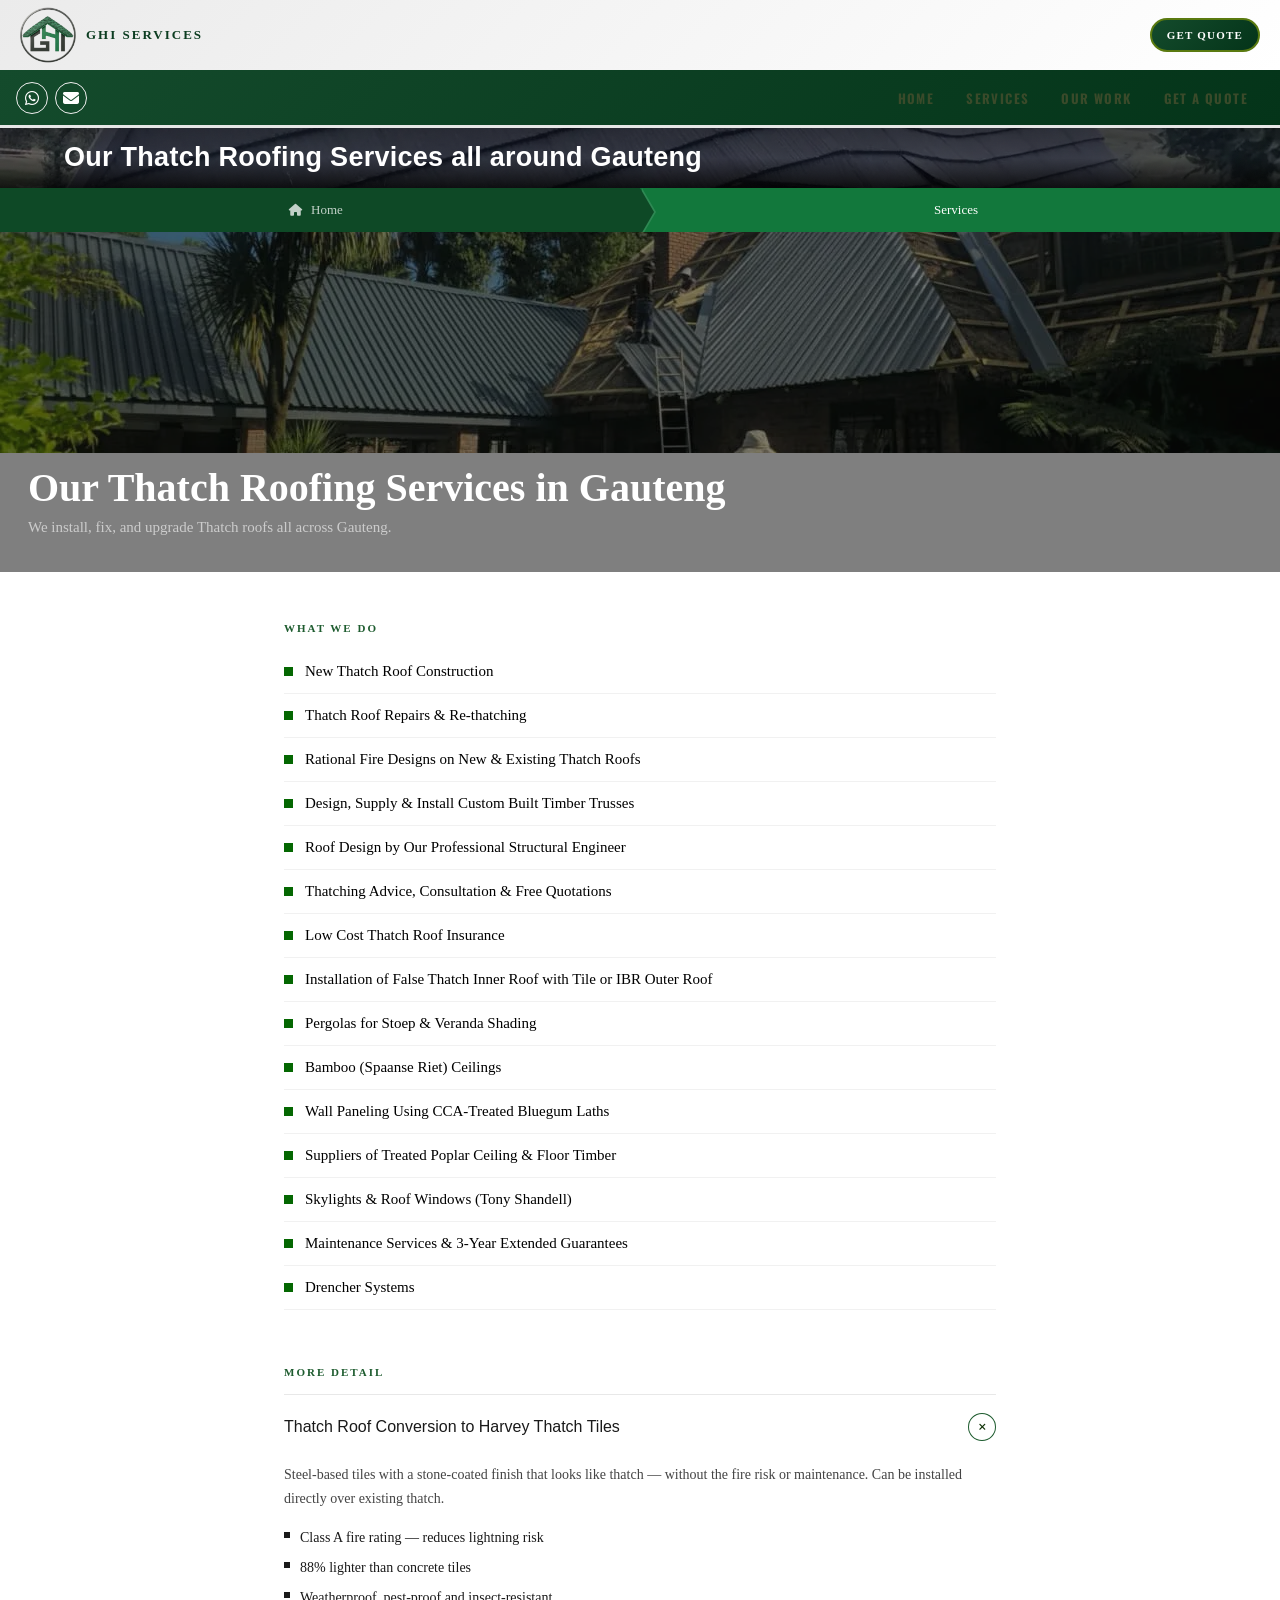
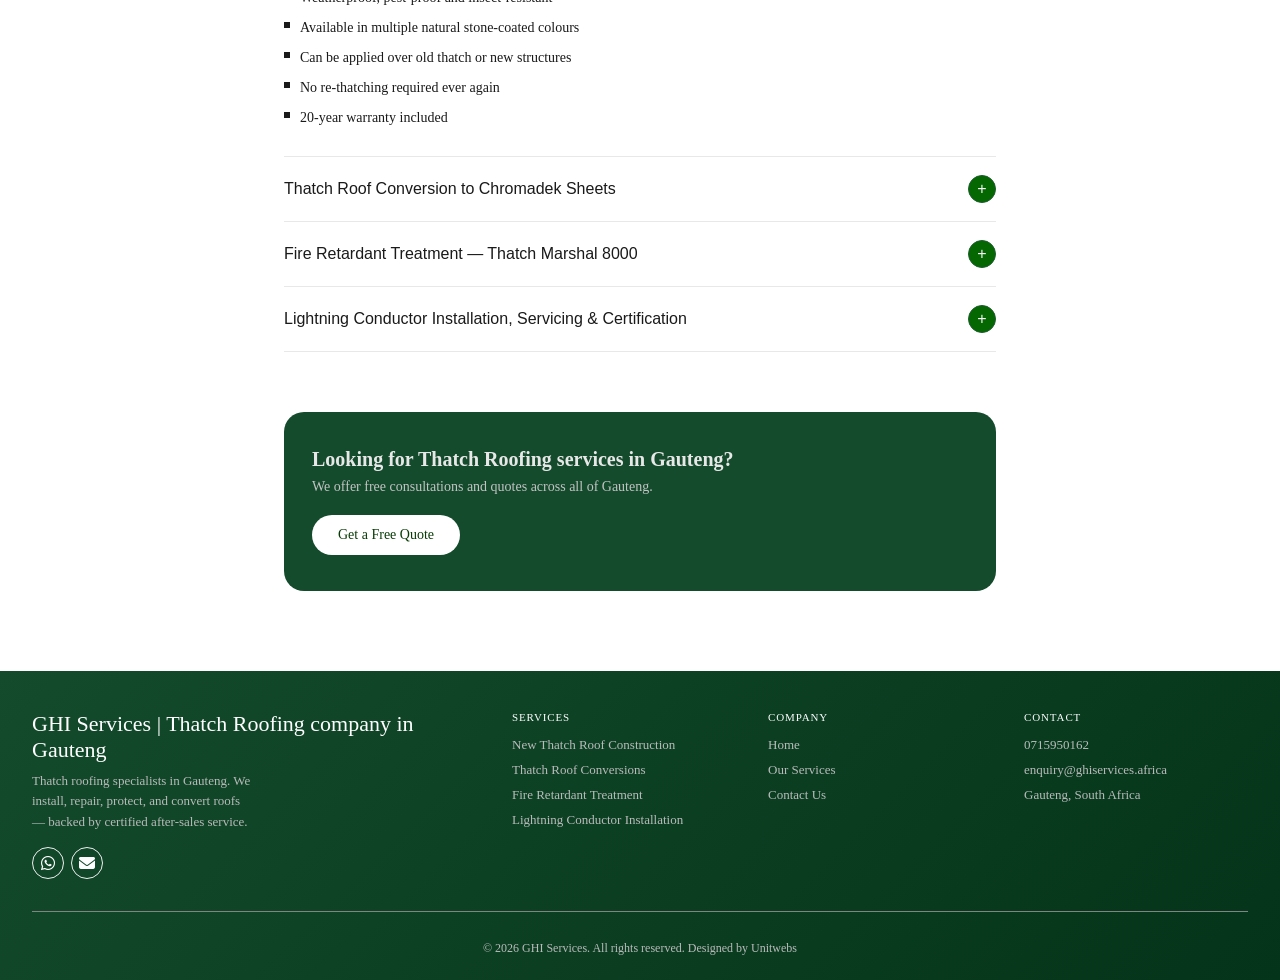
<file: services.html>
<!DOCTYPE html>
<html lang="en">
<head>
<meta charset="UTF-8">
<meta name="viewport" content="width=device-width, initial-scale=1.0">

<title>GHI Services | Thatch Roofing company in Gauteng, Thatch Conversions, Lightning Conductors & Fire Retardant Services in Gauteng</title>
<meta name="description" content="GHI Services offers expert thatch roof conversions to Harvey Tiles, Chromadek sheets and concrete tiles, lightning conductor installation and servicing, and Thatch Marshal 8000 fire retardant treatment. Certified, 5-star rated and trusted by homeowners across Gauteng. Call 063 753 0988 for a free quote.">
<meta name="keywords" content="thatch roof conversion services in Gauteng, Harvey Thatch Tiles installation Gauteng, Chromadek roof conversion Gauteng, lightning conductor installation Gauteng, Thatch Marshal 8000 application Gauteng, fire retardant thatch spray Gauteng, replace thatch roof South Africa, roofing contractor Germiston, thatch roofing company Gauteng, GHI Services">
<meta name="robots" content="index, follow">
<meta name="author" content="GHI Services">
<link rel="canonical" href="https://www.ghiservices.africa/services.html">

<meta name="geo.region" content="ZA-GT">
<meta name="geo.placename" content="Germiston, Gauteng, South Africa">
<meta name="geo.position" content="-26.2167;28.1667">
<meta name="ICBM" content="-26.2167, 28.1667">

<meta property="og:type" content="website">
<meta property="og:title" content="GHI Services in Gauteng | Thatch, Lightning & Fire Retardant Specialists — Gauteng">
<meta property="og:description" content="From thatch roof conversions to lightning conductor installation and fire retardant spraying — GHI Services covers all of Gauteng. Certified and 5-star rated.">
<meta property="og:url" content="https://www.ghiservices.africa/services.html">
<meta property="og:image" content="https://www.ghiservices.africa/assets/og-image.jpg">
<meta property="og:site_name" content="GHI Services">
<meta property="og:locale" content="en_ZA">

<meta name="twitter:card" content="summary_large_image">
<meta name="twitter:title" content="GHI Services | Thatch Roofing Specialists — Gauteng">
<meta name="twitter:description" content="Thatch roof conversions, lightning conductors & fire retardant treatment across Gauteng. Call GHI Services on 063 753 0988.">
<meta name="twitter:image" content="https://www.ghiservices.africa/assets/og-image.jpg">

<script type="application/ld+json">
{
  "@context": "https://schema.org",
  "@type": "Service",
  "serviceType": "Roofing and Home Improvement",
  "provider": {
    "@type": "RoofingContractor",
    "name": "GHI Services",
    "telephone": "+27637530988",
    "address": {
      "@type": "PostalAddress",
      "streetAddress": "7 Robin Street, Elspark",
      "addressLocality": "Germiston",
      "addressRegion": "Gauteng",
      "postalCode": "1428",
      "addressCountry": "ZA"
    }
  },
  "hasOfferCatalog": {
    "@type": "OfferCatalog",
    "name": "GHI Services — Service Offerings",
    "itemListElement": [
      {
        "@type": "Offer",
        "itemOffered": {
          "@type": "Service",
          "name": "Thatch Roof Conversion to Harvey Thatch Tiles",
          "description": "Durable, fire-resistant, low-maintenance steel-based Harvey Thatch Tiles installed over existing thatch or new structures. 20-year warranty."
        }
      },
      {
        "@type": "Offer",
        "itemOffered": {
          "@type": "Service",
          "name": "Thatch Roof Conversion to Chromadek Sheets",
          "description": "Conversion of thatch roofs to Chromadek steel sheeting via over-sheeting or complete reconstruction. Exceptional durability and fire safety."
        }
      },
      {
        "@type": "Offer",
        "itemOffered": {
          "@type": "Service",
          "name": "Lightning Conductor Installation and Servicing",
          "description": "Full lightning protection system installation including air terminals, conductors, ground rods and surge protectors, in line with NFPA 780 standards."
        }
      },
      {
        "@type": "Offer",
        "itemOffered": {
          "@type": "Service",
          "name": "Thatch Marshal 8000 Fire Retardant Treatment",
          "description": "Water-based, non-toxic fire retardant spray for thatch roofs. Provides fire resistance, UV and pest protection. Reapplication every 3–5 years."
        }
      }
    ]
  },
  "areaServed": [
    {"@type": "City", "name": "Germiston"},
    {"@type": "City", "name": "Boksburg"},
    {"@type": "City", "name": "Kempton Park"},
    {"@type": "City", "name": "Bedfordview"},
    {"@type": "City", "name": "Edenvale"},
    {"@type": "City", "name": "Sandton"},
    {"@type": "City", "name": "Randburg"},
    {"@type": "City", "name": "Kyalami"},
    {"@type": "City", "name": "Boskruin"},
    {"@type": "City", "name": "Rosebank"},
    {"@type": "City", "name": "Melville"},
    {"@type": "City", "name": "Faerie Glen"},
    {"@type": "City", "name": "Zwavelpoort"},
    {"@type": "City", "name": "Mooikloof Equestrian Estate"},
    {"@type": "AdministrativeArea", "name": "Ekurhuleni"},
    {"@type": "AdministrativeArea", "name": "East Rand"},
    {"@type": "AdministrativeArea", "name": "Gauteng"}
  ]
}
</script>


<link rel="stylesheet" href="https://cdnjs.cloudflare.com/ajax/libs/font-awesome/6.5.0/css/all.min.css">
<link href="https://fonts.googleapis.com/css2?family=Oswald:wght@500;700&family=Lato:wght@700&display=swap" rel="stylesheet">
<link rel="stylesheet" href="core.css">
</head>



  
<body>

<!-- TOP BAR -->
<div class="top-bar">
  <div class="brand">
    <div class="logo-wrap">
      <img id="logoImg"
        src="crelog2.png"
        alt="Thee Fellars Logo">
    </div>
    <span class="brand-name">GHI Services</span>
  </div>
  <a href="contact.html" class="get-quote-btn">Get Quote</a>
</div>

<!-- NAV BAR -->
<nav class="nav-bar" id="navBar">
 

  <div class="socials">
    <a href="https://wa.me/27715950162" class="social-link" aria-label="WhatsApp" target="_blank">
      <i class="fa-brands fa-whatsapp"></i>
    </a>
    <a href="mailto:enquiry@ghiservices.africa" class="social-link" aria-label="Email">
      <i class="fa-solid fa-envelope"></i>
    </a>
  </div>

  <!-- Desktop inline nav -->
  <ul class="desktop-nav">
    <li><a href="index.html">Home</a></li>
    <li><a href="services.html">Services</a></li>
    <li><a href="projects.html">Our Work</a></li>
    <li><a href="contact.html">Get A Quote</a></li>
  </ul>

  <!-- Mobile burger -->
  <button class="burger" id="burger" aria-label="Toggle menu" aria-expanded="false">
    <span></span><span></span><span></span>
  </button>

  <!-- MOBILE DROPDOWN MENU — inside nav so it sticks with it on scroll -->
  <div class="dropdown-menu" id="dropdownMenu" aria-hidden="true">
    <ul>
      <li><a href="index.html">Home</a></li>
      <li><a href="services.html">Services</a></li>
      <li><a href="projects.html">Our Work</a></li>
      <li><a href="contact.html">Get A Quote</a></li>
    </ul>
  </div>
</nav>







  

  <section class="meg-hero" id="meg-hero" aria-label="MEG 213 BMI Scale Hero">
  <!-- SLIDE 1 -->
  <article class="meg-slide active" data-index="0" aria-label="Slide 1 of 3">
    <div class="meg-slide-bg"
      style="background-image: url('first/IMG-20260423-WA0005.webp');"
      role="img" aria-label="Professional scale weighing equipment"></div>
    <div class="meg-slide-content">

      <h1 class="meg-slide-title">
   Our Thatch Roofing Services all around Gauteng 
      </h1>
 
    </div>
  </article>
  </section>
  

 

  
 


  
  <div class="demo">
    <!-- services.html -->
    <div>
      <div class="breadcrumb-wrap">
        <nav class="breadcrumb">
          <a href="index.html" class="bc-item">
            <i class="fa-solid fa-house"></i> Home
          </a>
          <span class="bc-item active">Services</span>
        </nav>
      </div>
    </div>
  </div>





















  <style>

 
    /* ── HEADER ── */
    .page-header {
      position: relative;
      height: 340px;
      overflow: hidden;
    }

    /* REPLACE src with client's main roof photo */
    .page-header img.hero-img {
      width: 100%;
      height: 65%;
      object-fit: cover;
      object-position: center;
      display: block;
    }

    .page-header .overlay {
      position: absolute;
      inset: 0;
      background: rgba(11, 11, 11, 0.52);
      display: flex;
      flex-direction: column;
      justify-content: flex-end;
      padding: 36px 28px;
    }

    .page-header h1 {
      font-size: clamp(26px, 5vw, 40px);
      font-weight: 600;
      color: #fff;
      margin-bottom: 8px;
    }

    .page-header p {
      font-size: 15px;
      color: #ccc;
    }

    /* ── MAIN ── */
    .container {
      max-width: 760px;
      margin: 0 auto;
      padding: 50px 24px 80px;
    }

    .section-title {
      font-size: 11px;
      font-weight: 600;
      letter-spacing: 2px;
      text-transform: uppercase;
      color: #1e5c2f;
      margin-bottom: 16px;
    }

    /* ── PLAIN LIST ── */
    .plain-list {
      list-style: none;
      margin-bottom: 56px;
    }

    .plain-list li {
      display: flex;
      align-items: center;
      gap: 12px;
      padding: 13px 0;
      border-bottom: 1px solid #e8e8e89f;
      font-size: 15px;
    }

    .plain-list li::before {
      content: '';
      width: 9px;
      height: 9px;
      background: #046701;
      flex-shrink: 0;
    }

    /* ── ACCORDION ── */
    .accordion {
      border-top: 1px solid #e8e8e8;
    }

    .accordion-item {
      border-bottom: 1px solid #e8e8e8;
    }

    .accordion-toggle {
      width: 100%;
      background: none;
      border: none;
      cursor: pointer;
      display: flex;
      justify-content: space-between;
      align-items: center;
      padding: 18px 0;
      text-align: left;
      gap: 16px;
    }

    .accordion-toggle .name {
      font-size: 16px;
      font-weight: 500;
      color: #1a1a1a;
    }

    .accordion-toggle .icon {
      width: 28px;
      height: 28px;
      border: 1.5px solid #1e5c2f;
background: #046701;
      display: flex;
      border-radius: 35px;
      align-items: center;
      justify-content: center;
      flex-shrink: 0;
      color: #f8f8f8;
      font-size: 16px;
      font-weight: 400;
   
      transition: background 0.2s, color 0.2s, transform 0.25s;
      user-select: none;
    }

    .accordion-item.open .accordion-toggle .icon {
      background:white;
      color: #0c2f03;
      transform: rotate(45deg);
    }

    .accordion-body {
      max-height: 0;
      overflow: hidden;
      transition: max-height 0.4s ease;
    }

    .accordion-item.open .accordion-body {
      max-height: 600px;
    }

    .accordion-inner {
      padding: 4px 0 28px;
    }

    .accordion-inner p {
      font-size: 14px;
      line-height: 1.7;
      color: #444;
      margin-bottom: 16px;
    }

    .accordion-inner ul {
      list-style: none;
      display: flex;
      flex-direction: column;
      gap: 9px;
    }

    .accordion-inner ul li {
      font-size: 14px;
      color: #1a1a1a;
      display: flex;
      align-items: flex-start;
      gap: 10px;
      line-height: 1.5;
    }

    .accordion-inner ul li::before {
      content: '';
      width: 6px;
      height: 6px;
      background: #1a1a1a;
      flex-shrink: 0;
      margin-top: 5px;
    }

    /* ── CTA ── */
    .cta {
        border-radius: 20px;
      margin-top: 60px;
      padding: 36px 28px;
      background:  rgb(20, 75, 44) ;
     
    }

    .cta h3 {
        color: #e8e8e8;
      font-size: 20px;
      font-weight: 600;
      margin-bottom: 8px;
    }

    .cta p {
      font-size: 14px;
      color: #c3c3c3;
      margin-bottom: 20px;
    }

    .cta a {
      display: inline-block;
      background: #ffffff;
      color: #073d05;
      font-size: 14px;
      font-weight: 500;
      padding: 12px 26px;
      border-radius: 35px;;
      text-decoration: none;
    }

  </style>


  <!-- REPLACE src with client's best roof photo -->
  <div class="page-header">
    <img class="hero-img" src="seco/ta1.webp" alt="Thatch roofing work by GHI Services"/>
    <div class="overlay">
      <h1>Our Thatch Roofing Services in Gauteng</h1>
      <p>We install, fix, and upgrade Thatch roofs all across Gauteng.</p>
    </div>
  </div>

  <div class="container">

    <p class="section-title">What We Do</p>
    <ul class="plain-list">
      <li>New Thatch Roof Construction</li>
      <li>Thatch Roof Repairs & Re-thatching</li>
      <li>Rational Fire Designs on New & Existing Thatch Roofs</li>
      <li>Design, Supply & Install Custom Built Timber Trusses</li>
      <li>Roof Design by Our Professional Structural Engineer</li>
      <li>Thatching Advice, Consultation & Free Quotations</li>
      <li>Low Cost Thatch Roof Insurance</li>
      <li>Installation of False Thatch Inner Roof with Tile or IBR Outer Roof</li>
      <li>Pergolas for Stoep & Veranda Shading</li>
      <li>Bamboo (Spaanse Riet) Ceilings</li>
      <li>Wall Paneling Using CCA-Treated Bluegum Laths</li>
      <li>Suppliers of Treated Poplar Ceiling & Floor Timber</li>
      <li>Skylights & Roof Windows (Tony Shandell)</li>
      <li>Maintenance Services & 3-Year Extended Guarantees</li>
      <li>Drencher Systems</li>
    </ul>

    <p class="section-title">More Detail</p>
    <div class="accordion">

      <div class="accordion-item open">
        <button class="accordion-toggle" aria-expanded="true">
          <span class="name">Thatch Roof Conversion to Harvey Thatch Tiles</span>
          <span class="icon">+</span>
        </button>
        <div class="accordion-body">
          <div class="accordion-inner">
            <p>Steel-based tiles with a stone-coated finish that looks like thatch — without the fire risk or maintenance. Can be installed directly over existing thatch.</p>
            <ul>
              <li>Class A fire rating — reduces lightning risk</li>
              <li>88% lighter than concrete tiles</li>
              <li>Weatherproof, pest-proof and insect-resistant</li>
              <li>Available in multiple natural stone-coated colours</li>
              <li>Can be applied over old thatch or new structures</li>
              <li>No re-thatching required ever again</li>
              <li>20-year warranty included</li>
            </ul>
          </div>
        </div>
      </div>

      <div class="accordion-item">
        <button class="accordion-toggle" aria-expanded="false">
          <span class="name">Thatch Roof Conversion to Chromadek Sheets</span>
          <span class="icon">+</span>
        </button>
        <div class="accordion-body">
          <div class="accordion-inner">
            <p>We convert your thatch to Chromadek or zinc sheeting — either by over-sheeting or full reconstruction, depending on the condition of your existing structure.</p>
            <ul>
              <li>Over-sheeting option — no need to vacate the property</li>
              <li>Full rebuild available — old thatch stripped and structure reinforced</li>
              <li>New insulation installed to replace thatch's thermal performance</li>
              <li>Eliminates fire risk and re-thatching costs permanently</li>
              <li>Zinc and Chromadek last 80–100 years</li>
              <li>Existing structure used where possible to reduce costs</li>
            </ul>
          </div>
        </div>
      </div>

      <div class="accordion-item">
        <button class="accordion-toggle" aria-expanded="false">
          <span class="name">Fire Retardant Treatment — Thatch Marshal 8000</span>
          <span class="icon">+</span>
        </button>
        <div class="accordion-body">
          <div class="accordion-inner">
            <p>A non-toxic, water-based fire retardant applied by high-pressure spray. We are certified applicators — the certificate issued is recognised for insurance purposes.</p>
            <ul>
              <li>Slows flame spread significantly</li>
              <li>Protects against UV, fungi, rot and pests</li>
              <li>Extends the life of your thatch</li>
              <li>Safe and non-toxic for residents</li>
              <li>New thatch: 5-year certificate</li>
              <li>Old thatch: 4-year certificate</li>
              <li>Reapplication every 3–5 years recommended</li>
            </ul>
          </div>
        </div>
      </div>

      <div class="accordion-item">
        <button class="accordion-toggle" aria-expanded="false">
          <span class="name">Lightning Conductor Installation, Servicing & Certification</span>
          <span class="icon">+</span>
        </button>
        <div class="accordion-body">
          <div class="accordion-inner">
            <p>Full lightning protection systems installed for thatch and tile roofs. All work is certified and compliant, protecting your structure and electrical systems from strikes.</p>
            <ul>
              <li>Air terminals placed at all roof high points</li>
              <li>Copper or aluminium conductor cables</li>
              <li>Ground rods buried at required depth</li>
              <li>Surge protection for electrical systems</li>
              <li>Servicing and maintenance of existing systems</li>
              <li>Compliance certificate issued on completion</li>
            </ul>
          </div>
        </div>
      </div>

    </div>

    <div class="cta">
      <h3>Looking for Thatch Roofing services in Gauteng?</h3>
      <p>We offer free consultations and quotes across all of Gauteng.</p>
      <a href="contact.html">Get a Free Quote</a>
    </div>

  </div>

  <script>
    document.querySelectorAll('.accordion-toggle').forEach(function(btn) {
      btn.addEventListener('click', function() {
        var item = this.closest('.accordion-item');
        var isOpen = item.classList.contains('open');
        document.querySelectorAll('.accordion-item').forEach(function(i) {
          i.classList.remove('open');
          i.querySelector('.accordion-toggle').setAttribute('aria-expanded', 'false');
        });
        if (!isOpen) {
          item.classList.add('open');
          this.setAttribute('aria-expanded', 'true');
        }
      });
    });
  </script>


















<footer class="footer">

  <!-- Top: Brand + Nav Columns -->
  <div class="footer__top">

    <!-- Brand -->
    <div class="footer__brand">
      <h2>GHI Services | Thatch Roofing company in Gauteng</h2>
      <p>Thatch roofing specialists in Gauteng. We install, repair, protect, and convert roofs — backed by certified after-sales service.</p>
      <div class="footer__social">
        <div class="socials">
          <a href="https://wa.me/27715950162" class="social-link" aria-label="WhatsApp" target="_blank">
            <i class="fa-brands fa-whatsapp"></i>
          </a>
          <a href="mailto:enquiry@ghiservices.africa" class="social-link" aria-label="Email">
            <i class="fa-solid fa-envelope"></i>
          </a>
        </div>

      </div>
    </div>

    <!-- Services -->
    <div class="footer__col">
      <h4>Services</h4>
      <a href="services.html">New Thatch Roof Construction</a>
      <a href="services.html">Thatch Roof Conversions</a>
      <a href="services.html">Fire Retardant Treatment</a>
      <a href="services.html">Lightning Conductor Installation</a>
    </div>

    <!-- Company -->
    <div class="footer__col">
      <h4>Company</h4>
      <a href="index.html">Home</a>
      <a href="services.html">Our Services</a>
      <a href="contact.html">Contact Us</a>
    </div>

    <!-- Contact -->
    <div class="footer__col">
      <h4>Contact</h4>
      <a href="tel:0715950162">0715950162</a>
      <a href="mailto:enquiry@ghiservices.africa">enquiry@ghiservices.africa</a>
      <a href="#">Gauteng, South Africa</a>
    </div>

  </div>
  <!-- /footer__top -->

  <!-- Bottom Bar -->
  <div class="footer__bottom">
    <div class="footer__bottom-links">
    </div>
    <span class="footer__copyright">&copy; 2026 GHI Services. All rights reserved. Designed by Unitwebs</span>
  </div>
  <!-- /footer__bottom -->

</footer>





  
  
<script src="scripts.js"></script>
</body>
</html>
</file>
<file: styles.css>
*{ 
    box-sizing: border-box;
     margin: 0;
      padding: 0;
     }

  :root {
    --top-bg:    #1b4a1c;
    --nav-bg:    #f5f3ee;
    --menu-1:    #2d6b2e;
    --menu-2:    #255224;
    --accent:    #a8c832;
    --btn-bg:    #8ab825;
    --nav-height: 58px;
    --top-height: 70px;
    --logo-size:  46px;
  }

  body {
    font-family: Georgia;

  }

  /* TOP BAR */
  .top-bar {
    background: linear-gradient(135deg, rgb(235, 235, 235) 0%, rgb(255, 255, 255));
    height: var(--top-height);
    display: flex;
    align-items: center;
    justify-content: space-between;
    padding: 0 20px;
  }

  .brand {
    display: flex;
    align-items: center;
    gap: 10px;
    flex-shrink: 0;
  }

  .logo-wrap img {
    width:3.5rem;
  
    object-fit: contain;
    display: block;
    border-radius: 6px;
    flex-shrink: 0;
  }

  .brand-name {
    font-family: Georgia;
    font-size: 13px;
    font-weight: 900;
    color: rgb(12, 61, 33);
    letter-spacing: 2px;
    text-transform: uppercase;
    white-space: nowrap;
  }

  .get-quote-btn {
    font-family: georgia;
    font-size: 11px;
    font-weight: 700;
    letter-spacing: 1.2px;
    text-transform: uppercase;
    color: #fff;
    background: linear-gradient(135deg, rgb(20, 75, 44) 0%, rgb(4, 52, 25));
    border: 2px solid #5a7a10;
    border-radius: 28px;
    padding: 9px 15px;
    cursor: pointer;
    white-space: nowrap;
    text-decoration: none;
    display: inline-flex;
    align-items: center;
    flex-shrink: 0;
    transition: background 0.2s, transform 0.15s;
  }

  .get-quote-btn:hover { background: #0b1002; transform: scale(1.03); }

  /* NAV BAR */
  .nav-bar {
    background: linear-gradient(135deg, rgb(20, 75, 44) 0%, rgb(4, 52, 25));
    height: var(--nav-height);
    display: flex;
    align-items: center;
    justify-content: space-between;
    padding: 0 16px;
    position: sticky;
    top: 0;
    z-index: 999;
    border-bottom: 3px solid #e6e6e6;
    /* dropdown is positioned relative to this */
  }

  .socials {
    display: flex;
    align-items: center;
    gap: 7px;
  }

  .social-link {
    width: 32px;
    height: 32px;
    border-radius: 50%;
    border: 1.5px solid #efefef;
    display: flex;
    align-items: center;
    justify-content: center;
    color: #ffffff;
    text-decoration: none;
    transition: border-color 0.2s, color 0.2s, background 0.2s;
  }

  .social-link:hover {
    border-color: #3a7a1a;
    color: #3a7a1a;
    background: rgba(80,130,20,0.08);
  }

  .social-link svg {
    width: 13px;
    height: 13px;
    fill: currentColor;
  }

  /* DESKTOP NAV LINKS */
  .desktop-nav {
    display: none;
    align-items: center;
    gap: 0;
    list-style: none;
  }

  .desktop-nav li a {
    font-family: 'Oswald', sans-serif;
    font-size: 13px;
    font-weight: 700;
    letter-spacing: 1.4px;
    text-transform: uppercase;
    text-decoration: none;
    color: #3a4a2a;
    padding: 0 16px;
    height: var(--nav-height);
    display: flex;
    align-items: center;
    position: relative;
    transition: color 0.2s;
  }

  .desktop-nav li a::after {
    content: '';
    position: absolute;
    bottom: 0;
    left: 16px;
    right: 16px;
    height: 3px;
    background: var(--accent);
    border-radius: 2px 2px 0 0;
    transform: scaleX(0);
    transition: transform 0.22s cubic-bezier(.4,0,.2,1);
  }

  .desktop-nav li a:hover { color: #1a6a1a; }
  .desktop-nav li a:hover::after { transform: scaleX(1); }

  /* BURGER (mobile only) */
  .burger {
    background: none;
    border: none;
    cursor: pointer;
    padding: 6px 4px;
    display: flex;
    flex-direction: column;
    gap: 5px;
    z-index: 1001;
  }

  .burger span {
    display: block;
    width: 22px;
    height: 2.5px;
    background: #e5e5e5;
 
    transition: transform 0.35s cubic-bezier(.4,0,.2,1), opacity 0.25s;
    transform-origin: center;
  }

  .burger:hover span { background: #c5c5c5; }

  .nav-bar.open .burger span:nth-child(1) { transform: translateY(7px) rotate(45deg); }
  .nav-bar.open .burger span:nth-child(2) { opacity: 0; transform: scaleX(0); }
  .nav-bar.open .burger span:nth-child(3) { transform: translateY(-7px) rotate(-45deg); }

  /* MOBILE DROPDOWN — sits directly below the sticky nav */
  .dropdown-menu {
    position: absolute;
    top: var(--nav-height);
    left: 0;
    right: 0;
    z-index: 998;
    overflow: hidden;
    max-height: 0;
    transition: max-height 0.42s cubic-bezier(0.4, 0, 0.2, 1);
  }

  .dropdown-menu.open { max-height: 420px; }

  .dropdown-menu ul { list-style: none; }

  .dropdown-menu ul li a {
    display: flex;
    align-items: center;
    padding: 15px 24px;
    font-family: 'Oswald', sans-serif;
    font-size: 10px;
    font-weight: 500;
    letter-spacing: 1.5px;
    text-transform: uppercase;
    text-decoration: none;
    border-bottom: 1px solid rgba(0,0,0,0.14);
    transition: background 0.15s, padding-left 0.2s, color 0.15s;
  }

  .dropdown-menu ul li:nth-child(1) a { background: rgb(216, 216, 216); color:#082a06; }
  .dropdown-menu ul li:nth-child(n+2) a { background: linear-gradient(135deg, rgb(205, 205, 205) 0%, rgb(255, 255, 255)); color: #061b04; }
  .dropdown-menu ul li:last-child a { border-bottom: none; }

  .dropdown-menu ul li a:hover {
    background: #1c4020;
    padding-left: 34px;
    color: var(--accent);
  }



  /* DESKTOP: show inline nav, hide burger + dropdown */
  @media (min-width: 768px) {
    .desktop-nav { display: flex; }
    .burger { display: none; }
    .dropdown-menu { display: none; }
  }



































































































  /* ─── Footer Wrapper ─────────────────────────────────────── */
  .footer {
    background: linear-gradient(135deg, rgb(20, 75, 44) 0%, rgb(4, 52, 25));
    color: #cdd3e0;
    padding: 2.5rem 2rem 1.5rem;
  }

  /* ─── Top Section (Brand + Nav Columns) ─────────────────── */
  .footer__top {
    display: grid;
    grid-template-columns: 2fr 1fr 1fr 1fr;
    gap: 2rem;
    margin-bottom: 2rem;
  }

  /* Brand */
  .footer__brand h2 {
    color: #ffffff;
    font-size: 22px;
    font-weight: 500;
    margin-bottom: 8px;
  }

  .footer__brand p {
    color: #bababa;
    font-size: 13px;
    line-height: 1.6;
    max-width: 220px;
    margin-bottom: 14px;
  }

  /* Social Icons */
  .footer__social {
    
    display: flex;
    gap: 8px;
  }

  .footer__social-icon {
    width: 30px;
    height: 30px;
    border-radius: 50%;
    display: flex;
    align-items: center;
    justify-content: center;
    cursor: pointer;
  }

  .footer__social-icon svg {
    width: 14px;
    height: 14px;
    fill: #ffffff;
  }

  .footer__social-icon--facebook  {
     background-color: #3b5998; 
     text-decoration: none;
     color: white;
    }

  .footer__social-icon--instagram { background-color: #c13584;
    text-decoration: none;
     color: white; }
  .footer__social-icon--whatsapp  { background-color: #108f0a;
  
    text-decoration: none;
     color: white; }

  /* Nav Columns */
  .footer__col h4 {
    color: #ffffff;
    font-size: 11px;
    font-weight: 500;
    letter-spacing: 0.08em;
    text-transform: uppercase;
    margin-bottom: 14px;
  }

  .footer__col a {
    display: block;
    color: #bbbbbb;
    text-decoration: none;
    font-size: 13px;
    margin-bottom: 9px;
    transition: color 0.2s;
  }

  .footer__col a:hover {
    color: #ffffff;
  }

  /* ─── Bottom Bar ─────────────────────────────────────────── */
  .footer__bottom {
    border-top: 0.5px solid #838383;
    padding-top: 1.25rem;
    text-align: center;
  }

  .footer__bottom-links {
    margin-bottom: 6px;
  }

  .footer__bottom-links a {
    color: #5a6478;
    text-decoration: none;
    font-size: 12px;
    margin: 0 8px;
    transition: color 0.2s;
  }

  .footer__bottom-links a:hover {
    color: #8a95aa;
  }

  .footer__copyright {
    color: #bbbbbb;
    font-size: 12px;
  }

  /* ─── Responsive ─────────────────────────────────────────── */
  @media (max-width: 600px) {
    .footer__top {
      grid-template-columns: 1fr 1fr;
    }

    .footer__brand {
      grid-column: 1 / -1;
    }
  }
</file>
<file: core.css>
*{ 
    box-sizing: border-box;
     margin: 0;
      padding: 0;
     }

  :root {
    --top-bg:    #1b4a1c;
    --nav-bg:    #f5f3ee;
    --menu-1:    #2d6b2e;
    --menu-2:    #255224;
    --accent:    #a8c832;
    --btn-bg:    #8ab825;
    --nav-height: 58px;
    --top-height: 70px;
    --logo-size:  46px;
  }

  body {
    font-family: Georgia;

  }

  /* TOP BAR */
  .top-bar {
    background: linear-gradient(135deg, rgb(235, 235, 235) 0%, rgb(255, 255, 255));
    height: var(--top-height);
    display: flex;
    align-items: center;
    justify-content: space-between;
    padding: 0 20px;
  }

  .brand {
    display: flex;
    align-items: center;
    gap: 10px;
    flex-shrink: 0;
  }

  .logo-wrap img {
    width:3.5rem;
  
    object-fit: contain;
    display: block;
    border-radius: 6px;
    flex-shrink: 0;
  }

  .brand-name {
    font-family: Georgia;
    font-size: 13px;
    font-weight: 900;
    color: rgb(12, 61, 33);
    letter-spacing: 2px;
    text-transform: uppercase;
    white-space: nowrap;
  }

  .get-quote-btn {
    font-family: georgia;
    font-size: 11px;
    font-weight: 700;
    letter-spacing: 1.2px;
    text-transform: uppercase;
    color: #fff;
    background: linear-gradient(135deg, rgb(20, 75, 44) 0%, rgb(4, 52, 25));
    border: 2px solid #5a7a10;
    border-radius: 28px;
    padding: 9px 15px;
    cursor: pointer;
    white-space: nowrap;
    text-decoration: none;
    display: inline-flex;
    align-items: center;
    flex-shrink: 0;
    transition: background 0.2s, transform 0.15s;
  }

  .get-quote-btn:hover { background: #0b1002; transform: scale(1.03); }

  /* NAV BAR */
  .nav-bar {
    background: linear-gradient(135deg, rgb(20, 75, 44) 0%, rgb(4, 52, 25));
    height: var(--nav-height);
    display: flex;
    align-items: center;
    justify-content: space-between;
    padding: 0 16px;
    position: sticky;
    top: 0;
    z-index: 999;
    border-bottom: 3px solid #e6e6e6;
    /* dropdown is positioned relative to this */
  }

  .socials {
    display: flex;
    align-items: center;
    gap: 7px;
  }

  .social-link {
    width: 32px;
    height: 32px;
    border-radius: 50%;
    border: 1.5px solid #efefef;
    display: flex;
    align-items: center;
    justify-content: center;
    color: #ffffff;
    text-decoration: none;
    transition: border-color 0.2s, color 0.2s, background 0.2s;
  }

  .social-link:hover {
    border-color: #3a7a1a;
    color: #3a7a1a;
    background: rgba(80,130,20,0.08);
  }

  .social-link svg {
    width: 13px;
    height: 13px;
    fill: currentColor;
  }

  /* DESKTOP NAV LINKS */
  .desktop-nav {
    display: none;
    align-items: center;
    gap: 0;
    list-style: none;
  }

  .desktop-nav li a {
    font-family: 'Oswald', sans-serif;
    font-size: 13px;
    font-weight: 700;
    letter-spacing: 1.4px;
    text-transform: uppercase;
    text-decoration: none;
    color: #3a4a2a;
    padding: 0 16px;
    height: var(--nav-height);
    display: flex;
    align-items: center;
    position: relative;
    transition: color 0.2s;
  }

  .desktop-nav li a::after {
    content: '';
    position: absolute;
    bottom: 0;
    left: 16px;
    right: 16px;
    height: 3px;
    background: var(--accent);
    border-radius: 2px 2px 0 0;
    transform: scaleX(0);
    transition: transform 0.22s cubic-bezier(.4,0,.2,1);
  }

  .desktop-nav li a:hover { color: #1a6a1a; }
  .desktop-nav li a:hover::after { transform: scaleX(1); }

  /* BURGER (mobile only) */
  .burger {
    background: none;
    border: none;
    cursor: pointer;
    padding: 6px 4px;
    display: flex;
    flex-direction: column;
    gap: 5px;
    z-index: 1001;
  }

  .burger span {
    display: block;
    width: 22px;
    height: 2.5px;
    background: #e5e5e5;
 
    transition: transform 0.35s cubic-bezier(.4,0,.2,1), opacity 0.25s;
    transform-origin: center;
  }

  .burger:hover span { background: #c5c5c5; }

  .nav-bar.open .burger span:nth-child(1) { transform: translateY(7px) rotate(45deg); }
  .nav-bar.open .burger span:nth-child(2) { opacity: 0; transform: scaleX(0); }
  .nav-bar.open .burger span:nth-child(3) { transform: translateY(-7px) rotate(-45deg); }

  /* MOBILE DROPDOWN — sits directly below the sticky nav */
  .dropdown-menu {
    position: absolute;
    top: var(--nav-height);
    left: 0;
    right: 0;
    z-index: 998;
    overflow: hidden;
    max-height: 0;
    transition: max-height 0.42s cubic-bezier(0.4, 0, 0.2, 1);
  }

  .dropdown-menu.open { max-height: 420px; }

  .dropdown-menu ul { list-style: none; }

  .dropdown-menu ul li a {
    display: flex;
    align-items: center;
    padding: 15px 24px;
    font-family: 'Oswald', sans-serif;
    font-size: 10px;
    font-weight: 500;
    letter-spacing: 1.5px;
    text-transform: uppercase;
    text-decoration: none;
    border-bottom: 1px solid rgba(0,0,0,0.14);
    transition: background 0.15s, padding-left 0.2s, color 0.15s;
  }

  .dropdown-menu ul li:nth-child(1) a { background: rgb(216, 216, 216); color:#082a06; }
  .dropdown-menu ul li:nth-child(n+2) a { background: linear-gradient(135deg, rgb(205, 205, 205) 0%, rgb(255, 255, 255)); color: #061b04; }
  .dropdown-menu ul li:last-child a { border-bottom: none; }

  .dropdown-menu ul li a:hover {
    background: #1c4020;
    padding-left: 34px;
    color: var(--accent);
  }



  /* DESKTOP: show inline nav, hide burger + dropdown */
  @media (min-width: 768px) {
    .desktop-nav { display: flex; }
    .burger { display: none; }
    .dropdown-menu { display: none; }
  }


































      /* ── HERO WRAPPER ── */
      .meg-hero {
        position: relative;
        width: 100%;
        height: 4vh;
        min-height: 60px;
      }
    
      /* ── EACH SLIDE ── */
      .meg-slide {
        position: absolute;
        inset: 0;
        display: flex;
        align-items: flex-end;
        opacity: 0;
        visibility: hidden;
        transition: opacity 0.6s ease, visibility 0.6s ease;
      }
    
      .meg-slide {
        opacity: 1;
        visibility: visible;
      }
    
      /* Background */
      .meg-slide-bg {
        position: absolute;
        inset: 0;
        background-size: cover;
        background-position: center;
      }
    
      /* Gradient overlay */
      .meg-slide-bg::before {
        content: '';
        position: absolute;
        inset: 0;
        background: linear-gradient(
          to bottom,
          rgba(0, 0, 0, 0.636) 0%,
          rgba(0, 0, 0, 0.548) 50%,
          rgba(0, 0, 0, 0.896) 100%
        );
      }
    
      /* Grain texture */
      .meg-slide-bg::after {
        content: '';
        position: absolute;
        inset: 0;
        background-image: url("data:image/svg+xml,%3Csvg viewBox='0 0 200 200' xmlns='http://www.w3.org/2000/svg'%3E%3Cfilter id='n'%3E%3CfeTurbulence type='fractalNoise' baseFrequency='0.85' numOctaves='4' stitchTiles='stitch'/%3E%3C/filter%3E%3Crect width='100%25' height='100%25' filter='url(%23n)' opacity='0.05'/%3E%3C/svg%3E");
        opacity: 0.35;
        pointer-events: none;
      }
    
    
      /* ── SLIDE CONTENT ── */
      .meg-slide-content {
        position: relative;
        z-index: 2;
        width: 100%;
        padding: 0 5vw 0vh;
      }
    
   
      /* Headline */
      .meg-slide-title {
        font-family: 'Bebas Neue', sans-serif;
        font-size: 3vh;
        line-height: 0.92;
        color: #ffffff;
        letter-spacing: 0.01em;
        margin-bottom: 18px;
      }
    
  
    
      /* ── RESPONSIVE ── */
      @media (max-width: 600px) {
  
        .meg-slide-content {
           padding: 0 9vw 3.5px;
           }
  
      }
































          /* ── SCROLL WRAPPER ── */
    .breadcrumb-wrap {
        width: 100%;
        overflow-x: auto;
        scrollbar-width: none;
      }
      .breadcrumb-wrap::-webkit-scrollbar { display: none; }
    
      /* ── BREADCRUMB ── */
      .breadcrumb {
        display: flex;
        align-items: stretch;
        background: rgb(14, 73, 38);
        min-width: 100%;
        width: max-content;
      }
    
      .bc-item {
        flex: 1;
        display: flex;
        align-items: center;
        justify-content: center;
        gap: 8px;
        font-size: 13px;
        font-weight: 500;
        color: rgba(255,255,255,0.75);
        text-decoration: none;
        padding: 14px 28px 14px 20px;
        position: relative;
        background: rgb(14, 73, 38);
        transition: background 0.2s, color 0.2s;
        white-space: nowrap;
        min-width: max-content;
      }
    
      /* right arrow */
      .bc-item::after {
        content: '';
        position: absolute;
        right: -14px;
        top: 0;
        width: 0;
        height: 0;
        border-top: 24px solid transparent;
        border-bottom: 24px solid transparent;
        border-left: 14px solid rgb(14, 73, 38);
        z-index: 2;
      }
    
      /* subtle separator outline */
      .bc-item::before {
        content: '';
        position: absolute;
        right: -16px;
        top: 0;
        width: 0;
        height: 0;
        border-top: 24px solid transparent;
        border-bottom: 24px solid transparent;
        border-left: 14px solid rgba(255,255,255,0.12);
        z-index: 1;
      }
    
      .bc-item:last-child::after,
      .bc-item:last-child::before {
        display: none;
      }
    
      /* active / current page */
      .bc-item.active {
        background: rgb(18, 120, 60);
        color: #fff;
        pointer-events: none;
      }
    
      .bc-item.active::after {
        border-left-color: rgb(18, 120, 60);
      }
    
      .bc-item:not(.active):hover {
        background: rgb(10, 54, 28);
        color: #fff;
      }
    
      .bc-item:not(.active):hover::after {
        border-left-color: rgb(10, 54, 28);
      }
    
      .bc-item i {
        font-size: 12px;
      }
    
      /* ── DEMO LAYOUT ── */
      .demo {
   
        display: flex;
        flex-direction: column;
        gap: 32px;
      }








































































































































  /* ─── Footer Wrapper ─────────────────────────────────────── */
  .footer {
    background: linear-gradient(135deg, rgb(20, 75, 44) 0%, rgb(4, 52, 25));
    color: #cdd3e0;
    padding: 2.5rem 2rem 1.5rem;
  }

  /* ─── Top Section (Brand + Nav Columns) ─────────────────── */
  .footer__top {
    display: grid;
    grid-template-columns: 2fr 1fr 1fr 1fr;
    gap: 2rem;
    margin-bottom: 2rem;
  }

  /* Brand */
  .footer__brand h2 {
    color: #ffffff;
    font-size: 22px;
    font-weight: 500;
    margin-bottom: 8px;
  }

  .footer__brand p {
    color: #bababa;
    font-size: 13px;
    line-height: 1.6;
    max-width: 220px;
    margin-bottom: 14px;
  }

  /* Social Icons */
  .footer__social {
    
    display: flex;
    gap: 8px;
  }

  .footer__social-icon {
    width: 30px;
    height: 30px;
    border-radius: 50%;
    display: flex;
    align-items: center;
    justify-content: center;
    cursor: pointer;
  }

  .footer__social-icon svg {
    width: 14px;
    height: 14px;
    fill: #ffffff;
  }

  .footer__social-icon--facebook  {
     background-color: #3b5998; 
     text-decoration: none;
     color: white;
    }

  .footer__social-icon--instagram { background-color: #c13584;
    text-decoration: none;
     color: white; }
  .footer__social-icon--whatsapp  { background-color: #108f0a;
  
    text-decoration: none;
     color: white; }

  /* Nav Columns */
  .footer__col h4 {
    color: #ffffff;
    font-size: 11px;
    font-weight: 500;
    letter-spacing: 0.08em;
    text-transform: uppercase;
    margin-bottom: 14px;
  }

  .footer__col a {
    display: block;
    color: #bbbbbb;
    text-decoration: none;
    font-size: 13px;
    margin-bottom: 9px;
    transition: color 0.2s;
  }

  .footer__col a:hover {
    color: #ffffff;
  }

  /* ─── Bottom Bar ─────────────────────────────────────────── */
  .footer__bottom {
    border-top: 0.5px solid #838383;
    padding-top: 1.25rem;
    text-align: center;
  }

  .footer__bottom-links {
    margin-bottom: 6px;
  }

  .footer__bottom-links a {
    color: #5a6478;
    text-decoration: none;
    font-size: 12px;
    margin: 0 8px;
    transition: color 0.2s;
  }

  .footer__bottom-links a:hover {
    color: #8a95aa;
  }

  .footer__copyright {
    color: #bbbbbb;
    font-size: 12px;
  }

  /* ─── Responsive ─────────────────────────────────────────── */
  @media (max-width: 600px) {
    .footer__top {
      grid-template-columns: 1fr 1fr;
    }

    .footer__brand {
      grid-column: 1 / -1;
    }
  }
</file>
